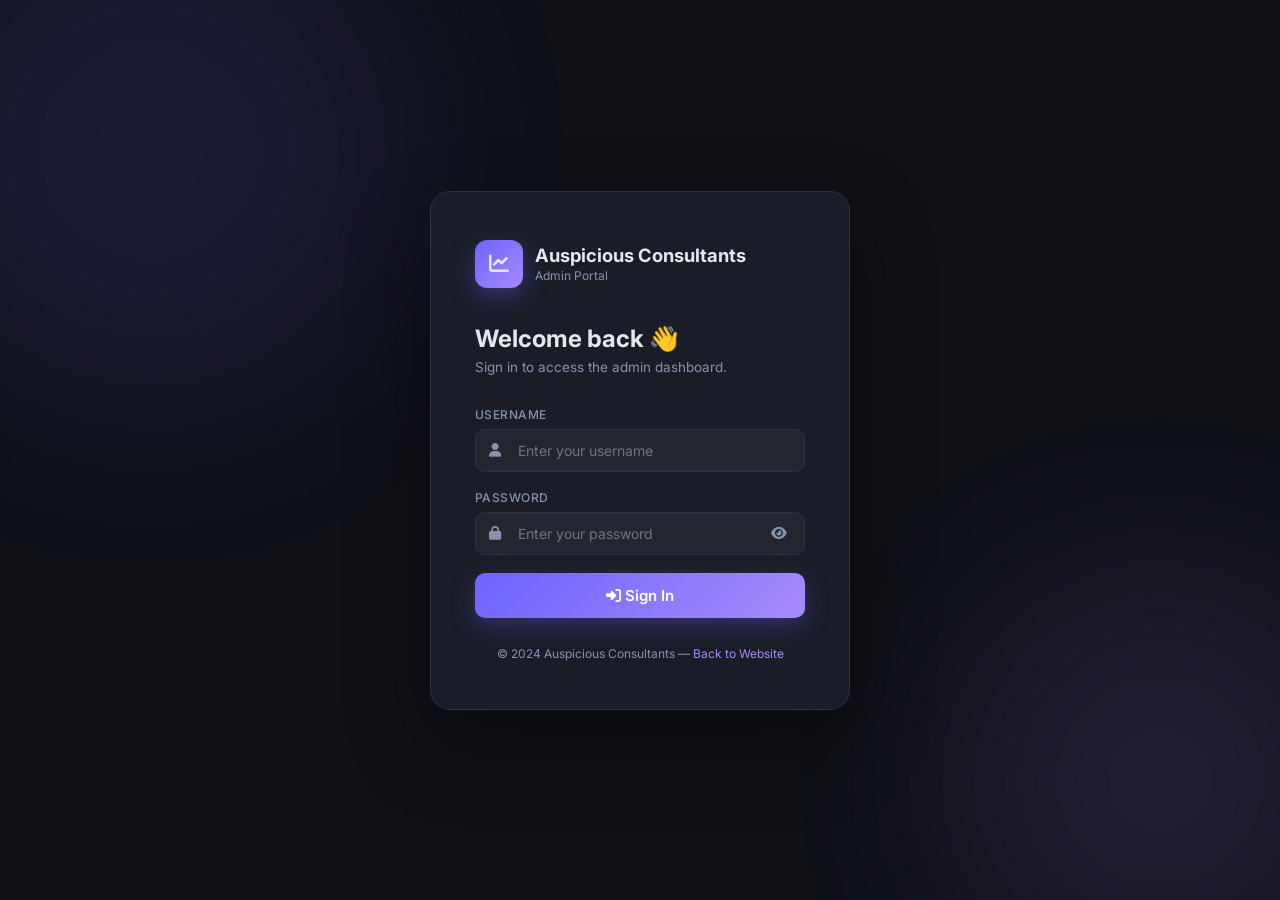
<file: admin/index.html>
<!DOCTYPE html>
<html lang="en">

<head>
    <meta charset="UTF-8">
    <meta name="viewport" content="width=device-width, initial-scale=1.0">
    <title>Admin Dashboard | Auspicious Consultants</title>
    <link href="https://fonts.googleapis.com/css2?family=Inter:wght@300;400;500;600;700&display=swap" rel="stylesheet">
    <link rel="stylesheet" href="https://cdnjs.cloudflare.com/ajax/libs/font-awesome/6.4.0/css/all.min.css">
    <style>
        *,
        *::before,
        *::after {
            box-sizing: border-box;
            margin: 0;
            padding: 0;
        }

        :root {
            --bg: #0f1117;
            --surface: #1a1d27;
            --surface2: #22263a;
            --border: #2e3248;
            --accent: #6c63ff;
            --accent2: #a78bfa;
            --green: #22c55e;
            --amber: #f59e0b;
            --red: #ef4444;
            --text: #e2e8f0;
            --muted: #8892b0;
            --radius: 12px;
        }

        body {
            font-family: 'Inter', sans-serif;
            background: var(--bg);
            color: var(--text);
            min-height: 100vh;
            display: flex;
            flex-direction: column;
        }

        /* ── Topbar ── */
        .topbar {
            display: flex;
            align-items: center;
            justify-content: space-between;
            padding: 0 32px;
            height: 64px;
            background: var(--surface);
            border-bottom: 1px solid var(--border);
            position: sticky;
            top: 0;
            z-index: 100;
        }

        .topbar-brand {
            display: flex;
            align-items: center;
            gap: 10px;
            font-weight: 700;
            font-size: 1.1rem;
        }

        .topbar-brand .logo-icon {
            width: 36px;
            height: 36px;
            border-radius: 8px;
            background: linear-gradient(135deg, var(--accent), var(--accent2));
            display: grid;
            place-items: center;
            font-size: 16px;
        }

        .topbar-right {
            display: flex;
            align-items: center;
            gap: 16px;
        }

        .badge-unread {
            background: var(--red);
            color: #fff;
            border-radius: 20px;
            padding: 2px 10px;
            font-size: 12px;
            font-weight: 600;
        }

        .btn-refresh {
            background: var(--surface2);
            border: 1px solid var(--border);
            color: var(--text);
            padding: 7px 16px;
            border-radius: 8px;
            cursor: pointer;
            font-size: 13px;
            font-family: inherit;
            display: flex;
            align-items: center;
            gap: 6px;
            transition: .2s;
        }

        .btn-refresh:hover {
            border-color: var(--accent);
            color: var(--accent);
        }

        /* ── Main ── */
        .main {
            flex: 1;
            padding: 32px;
            max-width: 1400px;
            width: 100%;
            margin: 0 auto;
        }

        /* ── Stats ── */
        .stats-grid {
            display: grid;
            grid-template-columns: repeat(3, 1fr);
            gap: 20px;
            margin-bottom: 32px;
        }

        .stat-card {
            background: var(--surface);
            border: 1px solid var(--border);
            border-radius: var(--radius);
            padding: 24px;
            display: flex;
            align-items: center;
            gap: 20px;
            transition: transform .2s, border-color .2s;
        }

        .stat-card:hover {
            transform: translateY(-2px);
            border-color: var(--accent);
        }

        .stat-icon {
            width: 52px;
            height: 52px;
            border-radius: 12px;
            display: grid;
            place-items: center;
            font-size: 20px;
            flex-shrink: 0;
        }

        .stat-icon.purple {
            background: rgba(108, 99, 255, .15);
            color: var(--accent);
        }

        .stat-icon.amber {
            background: rgba(245, 158, 11, .15);
            color: var(--amber);
        }

        .stat-icon.green {
            background: rgba(34, 197, 94, .15);
            color: var(--green);
        }

        .stat-value {
            font-size: 2rem;
            font-weight: 700;
            line-height: 1;
        }

        .stat-label {
            color: var(--muted);
            font-size: 13px;
            margin-top: 4px;
        }

        /* ── Toolbar ── */
        .toolbar {
            display: flex;
            align-items: center;
            justify-content: space-between;
            margin-bottom: 16px;
            flex-wrap: wrap;
            gap: 12px;
        }

        .toolbar h2 {
            font-size: 1.1rem;
            font-weight: 600;
        }

        .search-box {
            position: relative;
            display: flex;
            align-items: center;
        }

        .search-box i {
            position: absolute;
            left: 12px;
            color: var(--muted);
            font-size: 13px;
        }

        .search-box input {
            background: var(--surface2);
            border: 1px solid var(--border);
            color: var(--text);
            padding: 8px 16px 8px 34px;
            border-radius: 8px;
            font-family: inherit;
            font-size: 13px;
            width: 240px;
            outline: none;
            transition: .2s;
        }

        .search-box input:focus {
            border-color: var(--accent);
        }

        .filter-tabs {
            display: flex;
            gap: 6px;
        }

        .tab {
            padding: 6px 14px;
            border-radius: 7px;
            font-size: 13px;
            border: 1px solid var(--border);
            background: var(--surface2);
            color: var(--muted);
            cursor: pointer;
            transition: .2s;
            font-family: inherit;
        }

        .tab.active,
        .tab:hover {
            background: var(--accent);
            border-color: var(--accent);
            color: #fff;
        }

        /* ── Table ── */
        .table-wrap {
            background: var(--surface);
            border: 1px solid var(--border);
            border-radius: var(--radius);
            overflow: hidden;
        }

        table {
            width: 100%;
            border-collapse: collapse;
        }

        thead th {
            padding: 14px 18px;
            text-align: left;
            font-size: 11px;
            text-transform: uppercase;
            letter-spacing: .06em;
            color: var(--muted);
            background: var(--surface2);
            border-bottom: 1px solid var(--border);
        }

        tbody tr {
            border-bottom: 1px solid var(--border);
            transition: background .15s;
            cursor: pointer;
        }

        tbody tr:last-child {
            border-bottom: none;
        }

        tbody tr:hover {
            background: var(--surface2);
        }

        tbody tr.unread td:first-child {
            border-left: 3px solid var(--accent);
        }

        tbody tr.unread {
            background: rgba(108, 99, 255, .04);
        }

        td {
            padding: 14px 18px;
            font-size: 13.5px;
            vertical-align: middle;
        }

        .td-name {
            font-weight: 600;
        }

        .td-email {
            color: var(--muted);
            font-size: 12.5px;
        }

        .td-subject {
            max-width: 200px;
            white-space: nowrap;
            overflow: hidden;
            text-overflow: ellipsis;
        }

        .td-date {
            color: var(--muted);
            font-size: 12px;
            white-space: nowrap;
        }

        .pill {
            display: inline-flex;
            align-items: center;
            gap: 4px;
            padding: 3px 10px;
            border-radius: 20px;
            font-size: 11px;
            font-weight: 600;
        }

        .pill.unread {
            background: rgba(108, 99, 255, .2);
            color: var(--accent2);
        }

        .pill.read {
            background: rgba(34, 197, 94, .15);
            color: var(--green);
        }

        .action-btn {
            background: none;
            border: none;
            color: var(--muted);
            cursor: pointer;
            padding: 6px 8px;
            border-radius: 6px;
            transition: .15s;
            font-size: 14px;
        }

        .action-btn:hover.del {
            color: var(--red);
            background: rgba(239, 68, 68, .1);
        }

        .action-btn:hover.read-toggle {
            color: var(--green);
            background: rgba(34, 197, 94, .1);
        }

        /* ── Empty state ── */
        .empty {
            text-align: center;
            padding: 60px 20px;
            color: var(--muted);
        }

        .empty i {
            font-size: 3rem;
            margin-bottom: 12px;
            display: block;
            opacity: .4;
        }

        /* ── Loader ── */
        .loader-row td {
            text-align: center;
            padding: 50px;
            color: var(--muted);
        }

        .spinner {
            width: 32px;
            height: 32px;
            border: 3px solid var(--border);
            border-top-color: var(--accent);
            border-radius: 50%;
            animation: spin .7s linear infinite;
            margin: 0 auto 12px;
        }

        @keyframes spin {
            to {
                transform: rotate(360deg);
            }
        }

        /* ── Modal ── */
        .modal-overlay {
            display: none;
            position: fixed;
            inset: 0;
            background: rgba(0, 0, 0, .6);
            backdrop-filter: blur(4px);
            z-index: 200;
            align-items: center;
            justify-content: center;
        }

        .modal-overlay.open {
            display: flex;
        }

        .modal {
            background: var(--surface);
            border: 1px solid var(--border);
            border-radius: 16px;
            width: 90%;
            max-width: 580px;
            padding: 32px;
            position: relative;
            animation: slideUp .2s ease;
        }

        @keyframes slideUp {
            from {
                opacity: 0;
                transform: translateY(20px);
            }

            to {
                opacity: 1;
                transform: translateY(0);
            }
        }

        .modal-close {
            position: absolute;
            top: 16px;
            right: 16px;
            background: var(--surface2);
            border: 1px solid var(--border);
            color: var(--muted);
            width: 32px;
            height: 32px;
            border-radius: 8px;
            cursor: pointer;
            font-size: 14px;
            display: grid;
            place-items: center;
            transition: .15s;
        }

        .modal-close:hover {
            color: var(--text);
            border-color: var(--text);
        }

        .modal h3 {
            font-size: 1.1rem;
            margin-bottom: 20px;
        }

        .modal-meta {
            display: grid;
            grid-template-columns: 1fr 1fr;
            gap: 14px;
            margin-bottom: 20px;
        }

        .meta-item label {
            font-size: 10px;
            text-transform: uppercase;
            letter-spacing: .07em;
            color: var(--muted);
            display: block;
            margin-bottom: 4px;
        }

        .meta-item span {
            font-size: 14px;
            font-weight: 500;
        }

        .modal-message-label {
            font-size: 10px;
            text-transform: uppercase;
            letter-spacing: .07em;
            color: var(--muted);
            margin-bottom: 8px;
        }

        .modal-message-body {
            background: var(--surface2);
            border: 1px solid var(--border);
            border-radius: 10px;
            padding: 16px;
            font-size: 14px;
            line-height: 1.7;
            color: var(--text);
            white-space: pre-wrap;
            word-wrap: break-word;
            max-height: 200px;
            overflow-y: auto;
        }

        .modal-actions {
            display: flex;
            gap: 10px;
            margin-top: 20px;
            justify-content: flex-end;
        }

        .btn-danger {
            background: rgba(239, 68, 68, .15);
            color: var(--red);
            border: 1px solid rgba(239, 68, 68, .3);
            padding: 8px 18px;
            border-radius: 8px;
            cursor: pointer;
            font-family: inherit;
            font-size: 13px;
            font-weight: 500;
            transition: .2s;
            display: flex;
            align-items: center;
            gap: 6px;
        }

        .btn-danger:hover {
            background: var(--red);
            color: #fff;
        }

        .btn-primary {
            background: var(--accent);
            color: #fff;
            border: 1px solid var(--accent);
            padding: 8px 18px;
            border-radius: 8px;
            cursor: pointer;
            font-family: inherit;
            font-size: 13px;
            font-weight: 500;
            transition: .2s;
            display: flex;
            align-items: center;
            gap: 6px;
        }

        .btn-primary:hover {
            opacity: .85;
        }

        /* ── Toast ── */
        .toast {
            position: fixed;
            bottom: 28px;
            right: 28px;
            z-index: 300;
            background: var(--surface2);
            border: 1px solid var(--border);
            border-radius: 10px;
            padding: 12px 20px;
            font-size: 13px;
            display: flex;
            align-items: center;
            gap: 10px;
            transform: translateY(80px);
            opacity: 0;
            transition: .3s;
        }

        .toast.show {
            transform: translateY(0);
            opacity: 1;
        }

        .toast.success {
            border-color: var(--green);
        }

        .toast.success i {
            color: var(--green);
        }

        .toast.error {
            border-color: var(--red);
        }

        .toast.error i {
            color: var(--red);
        }

        @media (max-width: 768px) {
            .stats-grid {
                grid-template-columns: 1fr;
            }

            .main {
                padding: 16px;
            }

            .modal-meta {
                grid-template-columns: 1fr;
            }
        }
    </style>
</head>

<body>

    <!-- Topbar -->
    <header class="topbar">
        <div class="topbar-brand">
            <div class="logo-icon"><i class="fa-solid fa-chart-line"></i></div>
            Auspicious <span style="color:var(--accent);margin-left:4px">Admin</span>
        </div>
        <div class="topbar-right">
            <span id="unread-badge" class="badge-unread" style="display:none">0 Unread</span>
            <span id="admin-user-label"
                style="color:var(--muted);font-size:13px;display:flex;align-items:center;gap:6px">
                <i class="fa-solid fa-circle-user" style="color:var(--accent2)"></i>
                <span id="admin-username">Admin</span>
            </span>
            <button class="btn-refresh" onclick="loadMessages()">
                <i class="fa-solid fa-rotate-right"></i> Refresh
            </button>
            <a href="../index.html" style="color:var(--muted);font-size:13px;text-decoration:none;">
                <i class="fa-solid fa-arrow-up-right-from-square"></i> View Site
            </a>
            <button class="btn-refresh" onclick="logout()" style="color:var(--red);border-color:rgba(239,68,68,.3);">
                <i class="fa-solid fa-right-from-bracket"></i> Logout
            </button>
        </div>
    </header>

    <!-- Main -->
    <main class="main">

        <!-- Stats -->
        <div class="stats-grid">
            <div class="stat-card">
                <div class="stat-icon purple"><i class="fa-solid fa-inbox"></i></div>
                <div>
                    <div class="stat-value" id="stat-total">—</div>
                    <div class="stat-label">Total Messages</div>
                </div>
            </div>
            <div class="stat-card">
                <div class="stat-icon amber"><i class="fa-solid fa-envelope"></i></div>
                <div>
                    <div class="stat-value" id="stat-unread">—</div>
                    <div class="stat-label">Unread Messages</div>
                </div>
            </div>
            <div class="stat-card">
                <div class="stat-icon green"><i class="fa-solid fa-calendar-day"></i></div>
                <div>
                    <div class="stat-value" id="stat-today">—</div>
                    <div class="stat-label">Received Today</div>
                </div>
            </div>
        </div>

        <!-- Toolbar -->
        <div class="toolbar">
            <h2><i class="fa-solid fa-message" style="color:var(--accent);margin-right:8px"></i>Contact Submissions</h2>
            <div style="display:flex;gap:10px;align-items:center;flex-wrap:wrap;">
                <div class="filter-tabs">
                    <button class="tab active" onclick="setFilter('all', this)">All</button>
                    <button class="tab" onclick="setFilter('unread', this)">Unread</button>
                    <button class="tab" onclick="setFilter('read', this)">Read</button>
                </div>
                <div class="search-box">
                    <i class="fa-solid fa-magnifying-glass"></i>
                    <input type="text" id="searchInput" placeholder="Search name, email, subject…"
                        oninput="renderTable()">
                </div>
            </div>
        </div>

        <!-- Table -->
        <div class="table-wrap">
            <table>
                <thead>
                    <tr>
                        <th>#</th>
                        <th>Name</th>
                        <th>Email</th>
                        <th>Subject</th>
                        <th>Date</th>
                        <th>Status</th>
                        <th>Actions</th>
                    </tr>
                </thead>
                <tbody id="msg-table-body">
                    <tr class="loader-row">
                        <td colspan="7">
                            <div class="spinner"></div>
                            Loading messages…
                        </td>
                    </tr>
                </tbody>
            </table>
        </div>
    </main>

    <!-- Modal -->
    <div class="modal-overlay" id="modal" onclick="handleOverlayClick(event)">
        <div class="modal">
            <button class="modal-close" onclick="closeModal()"><i class="fa-solid fa-xmark"></i></button>
            <h3 id="modal-subject"></h3>
            <div class="modal-meta">
                <div class="meta-item">
                    <label>From</label>
                    <span id="modal-name"></span>
                </div>
                <div class="meta-item">
                    <label>Email</label>
                    <span id="modal-email"></span>
                </div>
                <div class="meta-item">
                    <label>Received</label>
                    <span id="modal-date"></span>
                </div>
                <div class="meta-item">
                    <label>Status</label>
                    <span id="modal-status"></span>
                </div>
            </div>
            <div class="modal-message-label">Message</div>
            <div class="modal-message-body" id="modal-message"></div>
            <div class="modal-actions">
                <button class="btn-danger" id="modal-delete-btn" onclick="handleDelete()">
                    <i class="fa-solid fa-trash"></i> Delete
                </button>
                <button class="btn-primary" id="modal-read-btn" onclick="handleToggleRead()">
                    <i class="fa-solid fa-envelope-open"></i> Mark as Read
                </button>
            </div>
        </div>
    </div>

    <!-- Toast -->
    <div class="toast" id="toast">
        <i class="fa-solid fa-circle-check"></i>
        <span id="toast-msg"></span>
    </div>

    <script>
        /* ── Auth Guard ── */
        (async () => {
            try {
                const res = await fetch('../api/admin_auth.php');
                const data = await res.json();
                if (!data.authenticated) {
                    window.location.replace('login.html');
                } else {
                    const el = document.getElementById('admin-username');
                    if (el) el.textContent = data.user;
                }
            } catch (_) {
                window.location.replace('login.html');
            }
        })();

        /* ── Logout ── */
        async function logout() {
            await fetch('../api/admin_auth.php', { method: 'POST' });
            window.location.replace('login.html');
        }

        let allMessages = [];
        let currentFilter = 'all';
        let activeMsg = null;

        /* ── Fetch ── */
        async function loadMessages() {
            document.getElementById('msg-table-body').innerHTML =
                `<tr class="loader-row"><td colspan="7"><div class="spinner"></div>Loading messages…</td></tr>`;

            try {
                const res = await fetch('../api/get_messages.php');
                const data = await res.json();

                if (!data.success) throw new Error(data.message);

                allMessages = data.messages;
                const s = data.stats;

                document.getElementById('stat-total').textContent = s.total || 0;
                document.getElementById('stat-unread').textContent = s.unread || 0;
                document.getElementById('stat-today').textContent = s.today || 0;

                const badge = document.getElementById('unread-badge');
                if (s.unread > 0) {
                    badge.textContent = s.unread + ' Unread';
                    badge.style.display = 'inline-block';
                } else {
                    badge.style.display = 'none';
                }

                renderTable();
            } catch (e) {
                document.getElementById('msg-table-body').innerHTML =
                    `<tr class="loader-row"><td colspan="7" style="color:var(--red)">
                    <i class="fa-solid fa-triangle-exclamation" style="display:block;font-size:2rem;margin-bottom:8px"></i>
                    Failed to load: ${e.message}
                 </td></tr>`;
            }
        }

        /* ── Render ── */
        function renderTable() {
            const q = document.getElementById('searchInput').value.toLowerCase();
            let rows = allMessages.filter(m => {
                if (currentFilter === 'unread' && m.is_read == 1) return false;
                if (currentFilter === 'read' && m.is_read == 0) return false;
                if (q) {
                    return m.name.toLowerCase().includes(q)
                        || m.email.toLowerCase().includes(q)
                        || m.subject.toLowerCase().includes(q);
                }
                return true;
            });

            if (!rows.length) {
                document.getElementById('msg-table-body').innerHTML =
                    `<tr><td colspan="7">
                    <div class="empty">
                        <i class="fa-regular fa-envelope"></i>
                        No messages found
                    </div>
                 </td></tr>`;
                return;
            }

            document.getElementById('msg-table-body').innerHTML = rows.map(m => `
            <tr class="${m.is_read == 0 ? 'unread' : ''}" onclick="openModal(${m.id})" id="row-${m.id}">
                <td style="color:var(--muted);font-size:12px">#${m.id}</td>
                <td>
                    <div class="td-name">${esc(m.name)}</div>
                    <div class="td-email">${esc(m.email)}</div>
                </td>
                <td>${esc(m.email)}</td>
                <td class="td-subject">${esc(m.subject)}</td>
                <td class="td-date">${formatDate(m.submitted_at)}</td>
                <td>
                    <span class="pill ${m.is_read == 0 ? 'unread' : 'read'}">
                        <i class="fa-solid fa-circle" style="font-size:6px"></i>
                        ${m.is_read == 0 ? 'Unread' : 'Read'}
                    </span>
                </td>
                <td onclick="event.stopPropagation()">
                    <button class="action-btn read-toggle" title="${m.is_read == 0 ? 'Mark read' : 'Mark unread'}"
                        onclick="quickToggle(${m.id})">
                        <i class="fa-solid ${m.is_read == 0 ? 'fa-envelope-open' : 'fa-envelope'}"></i>
                    </button>
                    <button class="action-btn del" title="Delete" onclick="quickDelete(${m.id})">
                        <i class="fa-solid fa-trash"></i>
                    </button>
                </td>
            </tr>
        `).join('');
        }

        /* ── Filter tabs ── */
        function setFilter(f, el) {
            currentFilter = f;
            document.querySelectorAll('.tab').forEach(t => t.classList.remove('active'));
            el.classList.add('active');
            renderTable();
        }

        /* ── Modal ── */
        function openModal(id) {
            const m = allMessages.find(x => x.id == id);
            if (!m) return;
            activeMsg = m;

            document.getElementById('modal-subject').textContent = m.subject;
            document.getElementById('modal-name').textContent = m.name;
            document.getElementById('modal-email').textContent = m.email;
            document.getElementById('modal-date').textContent = formatDate(m.submitted_at);
            document.getElementById('modal-message').textContent = m.message;
            document.getElementById('modal-status').innerHTML =
                `<span class="pill ${m.is_read == 0 ? 'unread' : 'read'}">${m.is_read == 0 ? 'Unread' : 'Read'}</span>`;

            const readBtn = document.getElementById('modal-read-btn');
            readBtn.innerHTML = m.is_read == 0
                ? '<i class="fa-solid fa-envelope-open"></i> Mark as Read'
                : '<i class="fa-solid fa-envelope"></i> Mark as Unread';

            document.getElementById('modal').classList.add('open');

            // auto-mark as read
            if (m.is_read == 0) doAction('mark_read', id, false);
        }

        function closeModal() { document.getElementById('modal').classList.remove('open'); activeMsg = null; }
        function handleOverlayClick(e) { if (e.target === document.getElementById('modal')) closeModal(); }

        function handleDelete() { if (activeMsg) { doAction('delete', activeMsg.id, true); closeModal(); } }
        function handleToggleRead() {
            if (!activeMsg) return;
            doAction(activeMsg.is_read == 0 ? 'mark_read' : 'mark_unread', activeMsg.id, true);
            closeModal();
        }

        /* ── Quick row actions ── */
        function quickToggle(id) {
            const m = allMessages.find(x => x.id == id);
            if (!m) return;
            doAction(m.is_read == 0 ? 'mark_read' : 'mark_unread', id, true);
        }
        function quickDelete(id) { doAction('delete', id, true); }

        /* ── API action ── */
        async function doAction(action, id, reload) {
            try {
                const res = await fetch('../api/message_action.php', {
                    method: 'POST',
                    headers: { 'Content-Type': 'application/json' },
                    body: JSON.stringify({ action, id })
                });
                const data = await res.json();
                if (data.success) {
                    showToast(data.message, 'success');
                    if (reload) loadMessages();
                    else {
                        // silent update for auto-mark-read
                        const m = allMessages.find(x => x.id == id);
                        if (m) { m.is_read = 1; renderTable(); }
                    }
                } else {
                    showToast(data.message, 'error');
                }
            } catch (e) {
                showToast('Request failed.', 'error');
            }
        }

        /* ── Toast ── */
        function showToast(msg, type = 'success') {
            const t = document.getElementById('toast');
            const icon = t.querySelector('i');
            t.className = `toast ${type}`;
            icon.className = type === 'success' ? 'fa-solid fa-circle-check' : 'fa-solid fa-circle-xmark';
            document.getElementById('toast-msg').textContent = msg;
            t.classList.add('show');
            setTimeout(() => t.classList.remove('show'), 3000);
        }

        /* ── Helpers ── */
        function esc(s) {
            return String(s).replace(/&/g, '&amp;').replace(/</g, '&lt;').replace(/>/g, '&gt;').replace(/"/g, '&quot;');
        }
        function formatDate(d) {
            return new Date(d).toLocaleString('en-GB', { day: '2-digit', month: 'short', year: 'numeric', hour: '2-digit', minute: '2-digit' });
        }

        // Initial load
        loadMessages();
    </script>
</body>

</html>
</file>
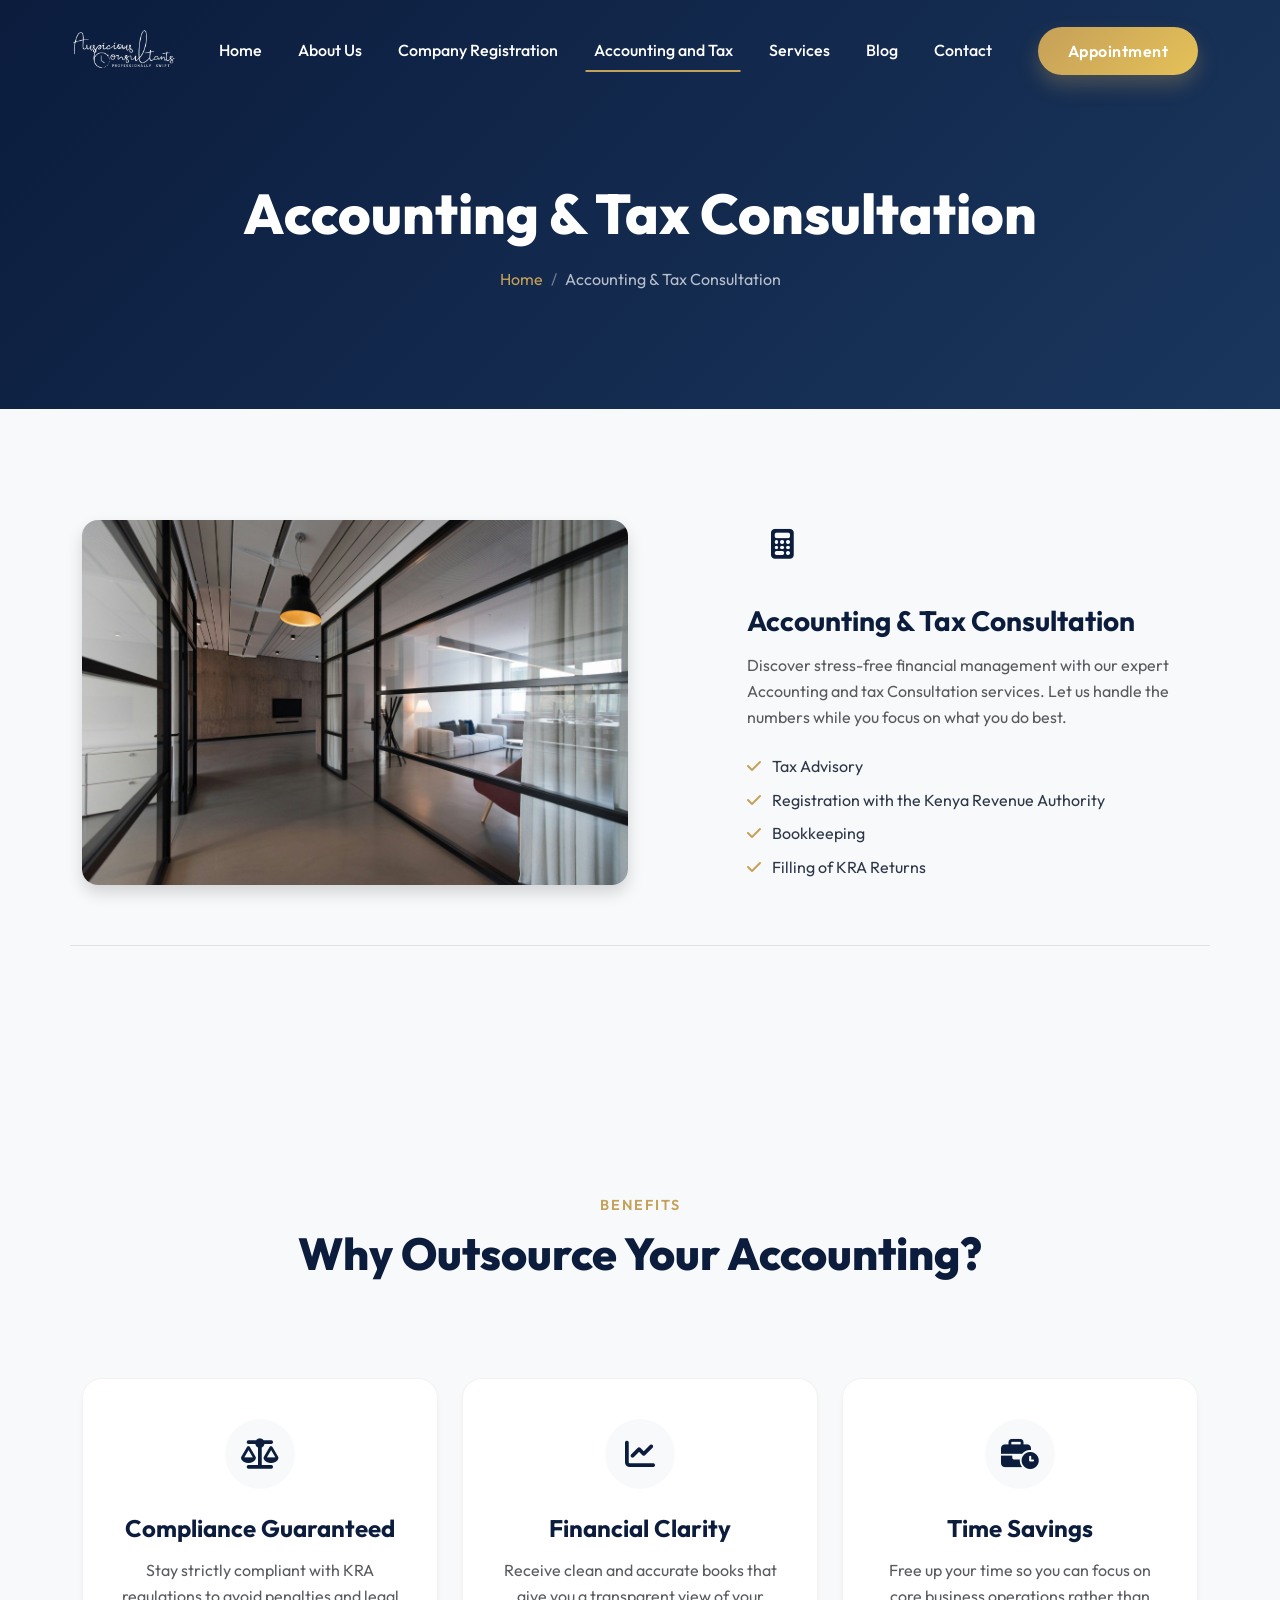
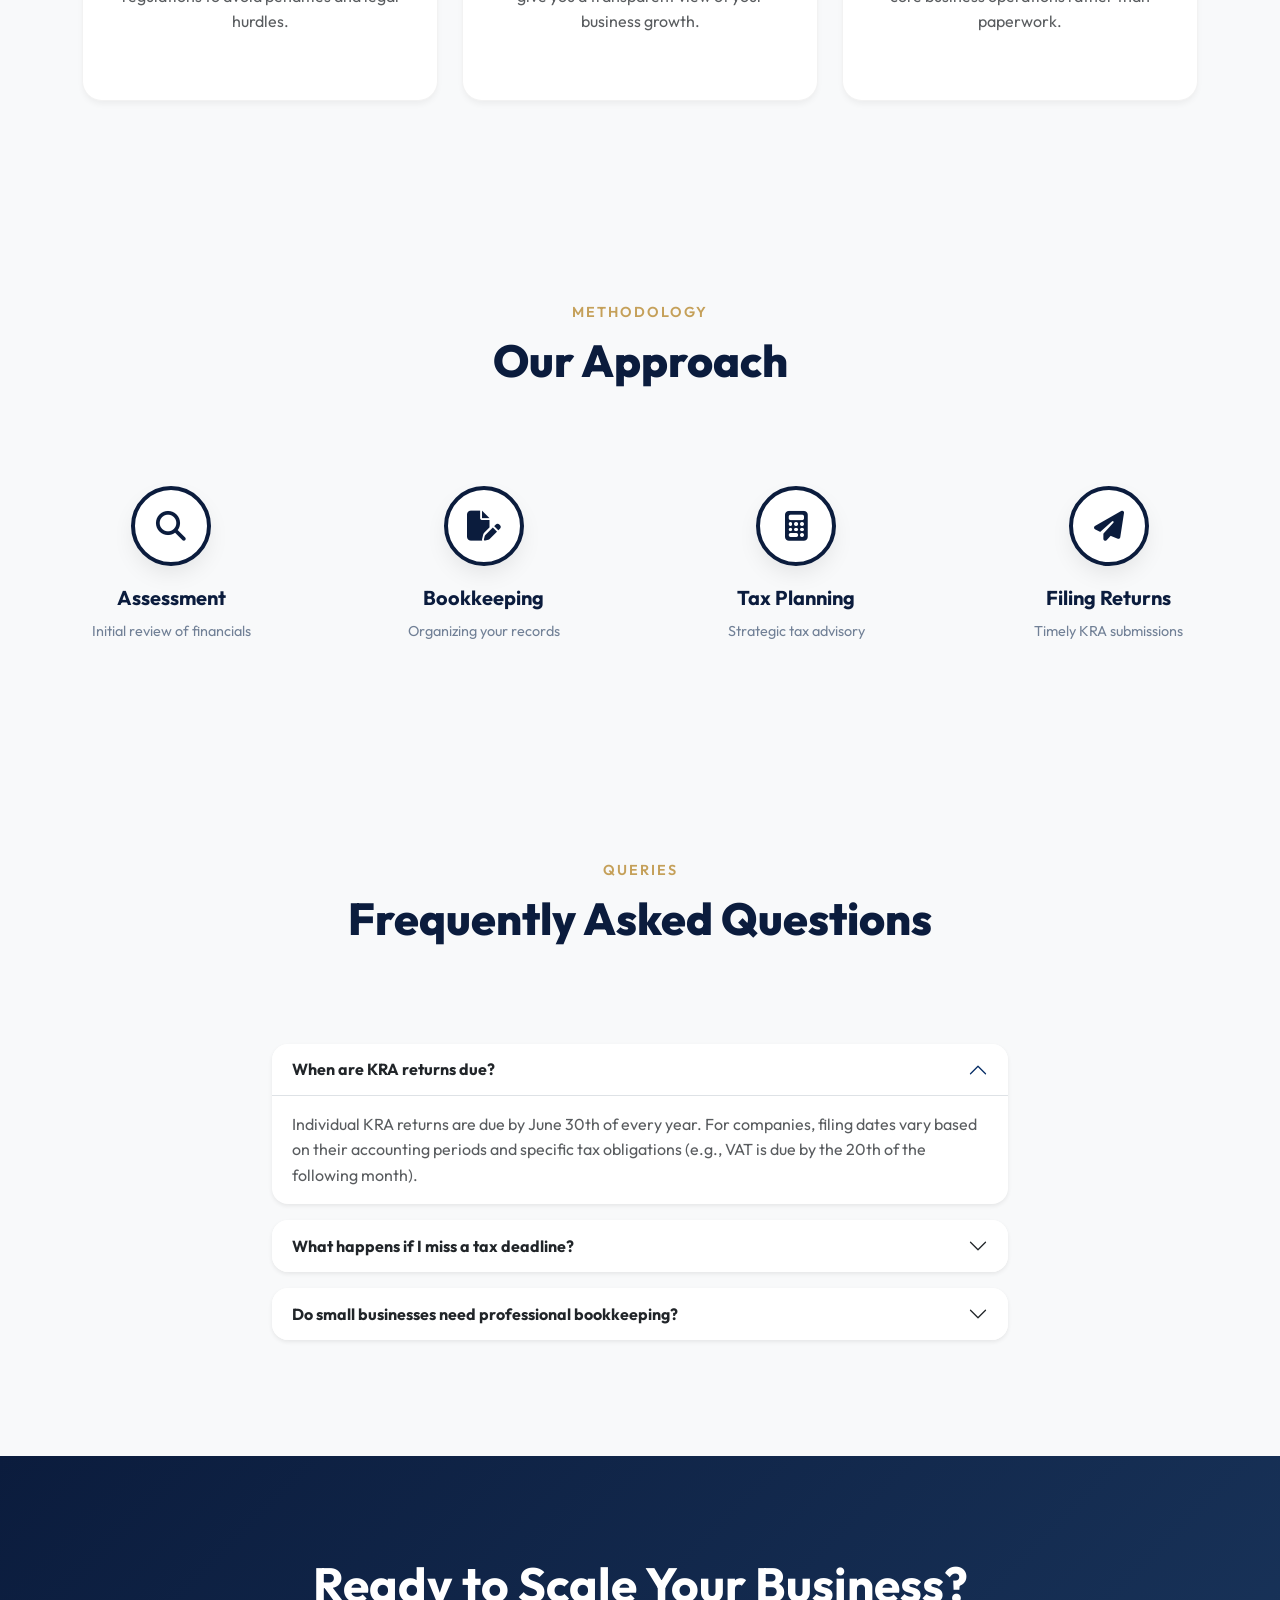
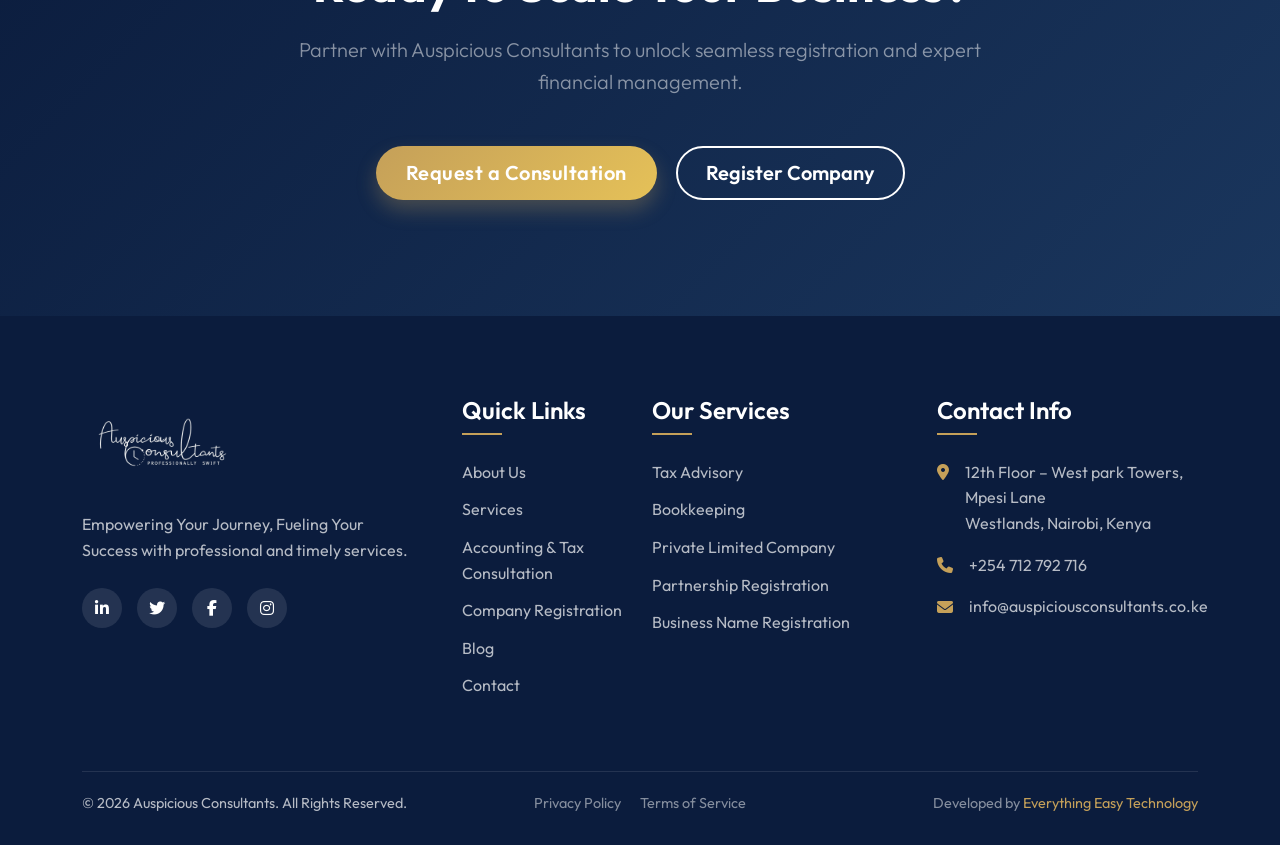
<file: accounting-tax-consultation.html>
﻿<!doctype html>
<html lang="en">
  <head>
    <meta charset="UTF-8" />
    <meta name="viewport" content="width=device-width, initial-scale=1.0" />
    <title>Accounting & Tax Consultation | Auspicious Consultants</title>
    <link
      href="https://fonts.googleapis.com/css2?family=Outfit:wght@300;400;500;600;700;800&display=swap"
      rel="stylesheet"
    />
    <link
      href="https://cdn.jsdelivr.net/npm/bootstrap@5.3.0/dist/css/bootstrap.min.css"
      rel="stylesheet"
    />
    <link
      rel="stylesheet"
      href="https://cdnjs.cloudflare.com/ajax/libs/font-awesome/6.4.0/css/all.min.css"
    />
    <link href="https://unpkg.com/aos@2.3.1/dist/aos.css" rel="stylesheet" />
    <link rel="stylesheet" href="css/style.css" />
  </head>

  <body>
    <div id="nav-placeholder"></div>

    <!-- Page Header -->
    <section class="page-header">
      <div class="container">
        <h1 data-aos="fade-up">Accounting & Tax Consultation</h1>
        <nav aria-label="breadcrumb" data-aos="fade-up" data-aos-delay="100">
          <ol class="breadcrumb">
            <li class="breadcrumb-item"><a href="index.html">Home</a></li>
            <li class="breadcrumb-item active" aria-current="page">
              Accounting & Tax Consultation
            </li>
          </ol>
        </nav>
      </div>
    </section>

    <!-- Detailed Services -->
    <section class="section-padding">
      <div class="container">
        <div
          class="row align-items-center mb-5 pb-5 border-bottom"
          data-aos="fade-up"
        >
          <div class="col-lg-6">
            <img
              src="./images/Company.jpg"
              class="img-fluid rounded-4 shadow"
              alt="International Recruitment"
            />
          </div>
          <div class="col-lg-5 offset-lg-1 mt-4 mt-lg-0">
            <div class="service-icon">
              <i class="fa-solid fa-calculator"></i>
            </div>
            <h3 class="mb-3 text-primary-theme">
              Accounting & Tax Consultation
            </h3>
            <p class="text-muted">
              Discover stress-free financial management with our expert
              Accounting and tax Consultation services. Let us handle the
              numbers while you focus on what you do best.
            </p>
            <ul class="list-unstyled mt-4">
              <li class="mb-2">
                <i class="fa-solid fa-check text-accent me-2"></i> Tax Advisory
              </li>
              <li class="mb-2">
                <i class="fa-solid fa-check text-accent me-2"></i> Registration
                with the Kenya Revenue Authority
              </li>
              <li class="mb-2">
                <i class="fa-solid fa-check text-accent me-2"></i> Bookkeeping
              </li>
              <li class="mb-2">
                <i class="fa-solid fa-check text-accent me-2"></i> Filling of
                KRA Returns
              </li>
            </ul>
          </div>
        </div>
      </div>
    </section>

    <!-- Why Outsource -->
    <section class="section-padding bg-light-gray">
      <div class="container">
        <div class="row text-center mb-5" data-aos="fade-up">
          <div class="col-lg-8 mx-auto">
            <div class="section-title text-center">
              <span class="section-subtitle">Benefits</span>
              <h2>Why Outsource Your Accounting?</h2>
            </div>
          </div>
        </div>
        <div class="row g-4">
          <div
            class="col-lg-4 col-md-6"
            data-aos="fade-up"
            data-aos-delay="100"
          >
            <div class="service-card text-center">
              <div class="service-icon mx-auto">
                <i class="fa-solid fa-scale-balanced"></i>
              </div>
              <h4>Compliance Guaranteed</h4>
              <p class="text-muted">
                Stay strictly compliant with KRA regulations to avoid penalties
                and legal hurdles.
              </p>
            </div>
          </div>
          <div
            class="col-lg-4 col-md-6"
            data-aos="fade-up"
            data-aos-delay="200"
          >
            <div class="service-card text-center">
              <div class="service-icon mx-auto">
                <i class="fa-solid fa-chart-line"></i>
              </div>
              <h4>Financial Clarity</h4>
              <p class="text-muted">
                Receive clean and accurate books that give you a transparent
                view of your business growth.
              </p>
            </div>
          </div>
          <div
            class="col-lg-4 col-md-6"
            data-aos="fade-up"
            data-aos-delay="300"
          >
            <div class="service-card text-center">
              <div class="service-icon mx-auto">
                <i class="fa-solid fa-business-time"></i>
              </div>
              <h4>Time Savings</h4>
              <p class="text-muted">
                Free up your time so you can focus on core business operations
                rather than paperwork.
              </p>
            </div>
          </div>
        </div>
      </div>
    </section>

    <!-- Our Process Timeline -->
    <section class="section-padding">
      <div class="container">
        <div class="row text-center mb-5" data-aos="fade-up">
          <div class="col-lg-8 mx-auto">
            <div class="section-title text-center">
              <span class="section-subtitle">Methodology</span>
              <h2>Our Approach</h2>
            </div>
          </div>
        </div>
        <div class="timeline" data-aos="fade-up" data-aos-delay="200">
          <div class="timeline-step">
            <div class="timeline-icon">
              <i class="fa-solid fa-magnifying-glass"></i>
            </div>
            <div class="timeline-content">
              <h5>Assessment</h5>
              <p>Initial review of financials</p>
            </div>
          </div>
          <div class="timeline-step">
            <div class="timeline-icon">
              <i class="fa-solid fa-file-pen"></i>
            </div>
            <div class="timeline-content">
              <h5>Bookkeeping</h5>
              <p>Organizing your records</p>
            </div>
          </div>
          <div class="timeline-step">
            <div class="timeline-icon">
              <i class="fa-solid fa-calculator"></i>
            </div>
            <div class="timeline-content">
              <h5>Tax Planning</h5>
              <p>Strategic tax advisory</p>
            </div>
          </div>
          <div class="timeline-step">
            <div class="timeline-icon">
              <i class="fa-solid fa-paper-plane"></i>
            </div>
            <div class="timeline-content">
              <h5>Filing Returns</h5>
              <p>Timely KRA submissions</p>
            </div>
          </div>
        </div>
      </div>
    </section>

    <!-- FAQ Section -->
    <section class="section-padding bg-light-gray">
      <div class="container">
        <div class="row align-items-center mb-5" data-aos="fade-up">
          <div class="col-lg-8 mx-auto text-center">
            <div class="section-title">
              <span class="section-subtitle">Queries</span>
              <h2>Frequently Asked Questions</h2>
            </div>
          </div>
        </div>
        <div
          class="row justify-content-center"
          data-aos="fade-up"
          data-aos-delay="100"
        >
          <div class="col-lg-8">
            <div class="accordion" id="accountingFaq">
              <div
                class="accordion-item border-0 shadow-sm mb-3 rounded-4 overflow-hidden"
              >
                <h2 class="accordion-header">
                  <button
                    class="accordion-button bg-white text-dark fw-bold"
                    type="button"
                    data-bs-toggle="collapse"
                    data-bs-target="#faq1"
                  >
                    When are KRA returns due?
                  </button>
                </h2>
                <div
                  id="faq1"
                  class="accordion-collapse collapse show"
                  data-bs-parent="#accountingFaq"
                >
                  <div class="accordion-body text-muted">
                    Individual KRA returns are due by June 30th of every year.
                    For companies, filing dates vary based on their accounting
                    periods and specific tax obligations (e.g., VAT is due by
                    the 20th of the following month).
                  </div>
                </div>
              </div>
              <div
                class="accordion-item border-0 shadow-sm mb-3 rounded-4 overflow-hidden"
              >
                <h2 class="accordion-header">
                  <button
                    class="accordion-button collapsed bg-white text-dark fw-bold"
                    type="button"
                    data-bs-toggle="collapse"
                    data-bs-target="#faq2"
                  >
                    What happens if I miss a tax deadline?
                  </button>
                </h2>
                <div
                  id="faq2"
                  class="accordion-collapse collapse"
                  data-bs-parent="#accountingFaq"
                >
                  <div class="accordion-body text-muted">
                    Missing a tax deadline usually attracts penalties and
                    interest from the Kenya Revenue Authority. We help you stay
                    compliant by reminding you of due dates and filing on your
                    behalf well in advance.
                  </div>
                </div>
              </div>
              <div
                class="accordion-item border-0 shadow-sm mb-3 rounded-4 overflow-hidden"
              >
                <h2 class="accordion-header">
                  <button
                    class="accordion-button collapsed bg-white text-dark fw-bold"
                    type="button"
                    data-bs-toggle="collapse"
                    data-bs-target="#faq3"
                  >
                    Do small businesses need professional bookkeeping?
                  </button>
                </h2>
                <div
                  id="faq3"
                  class="accordion-collapse collapse"
                  data-bs-parent="#accountingFaq"
                >
                  <div class="accordion-body text-muted">
                    Absolutely. Professional bookkeeping ensures that your
                    business finances are tracked accurately, which is essential
                    for assessing business health, securing loans, and filing
                    accurate tax returns.
                  </div>
                </div>
              </div>
            </div>
          </div>
        </div>
      </div>
    </section>

    <!-- Call to Action -->
    <section class="cta-section">
      <div class="container">
        <div class="row justify-content-center">
          <div class="col-lg-8 text-center cta-content" data-aos="zoom-in">
            <h2>Ready to Scale Your Business?</h2>
            <p class="lead mb-5 text-white-50">
              Partner with Auspicious Consultants to unlock seamless
              registration and expert financial management.
            </p>
            <a href="contact.html" class="btn btn-premium btn-lg me-3 mb-3"
              >Request a Consultation</a
            >
            <a
              href="company-registration.html"
              class="btn btn-outline-premium text-white border-white btn-lg mb-3"
              >Register Company</a
            >
          </div>
        </div>
      </div>
    </section>

    <div id="footer-placeholder"></div>

    <script src="https://cdn.jsdelivr.net/npm/bootstrap@5.3.0/dist/js/bootstrap.bundle.min.js"></script>
    <script src="https://unpkg.com/aos@2.3.1/dist/aos.js"></script>
    <script src="js/main.js"></script>
  </body>
</html>
</file>
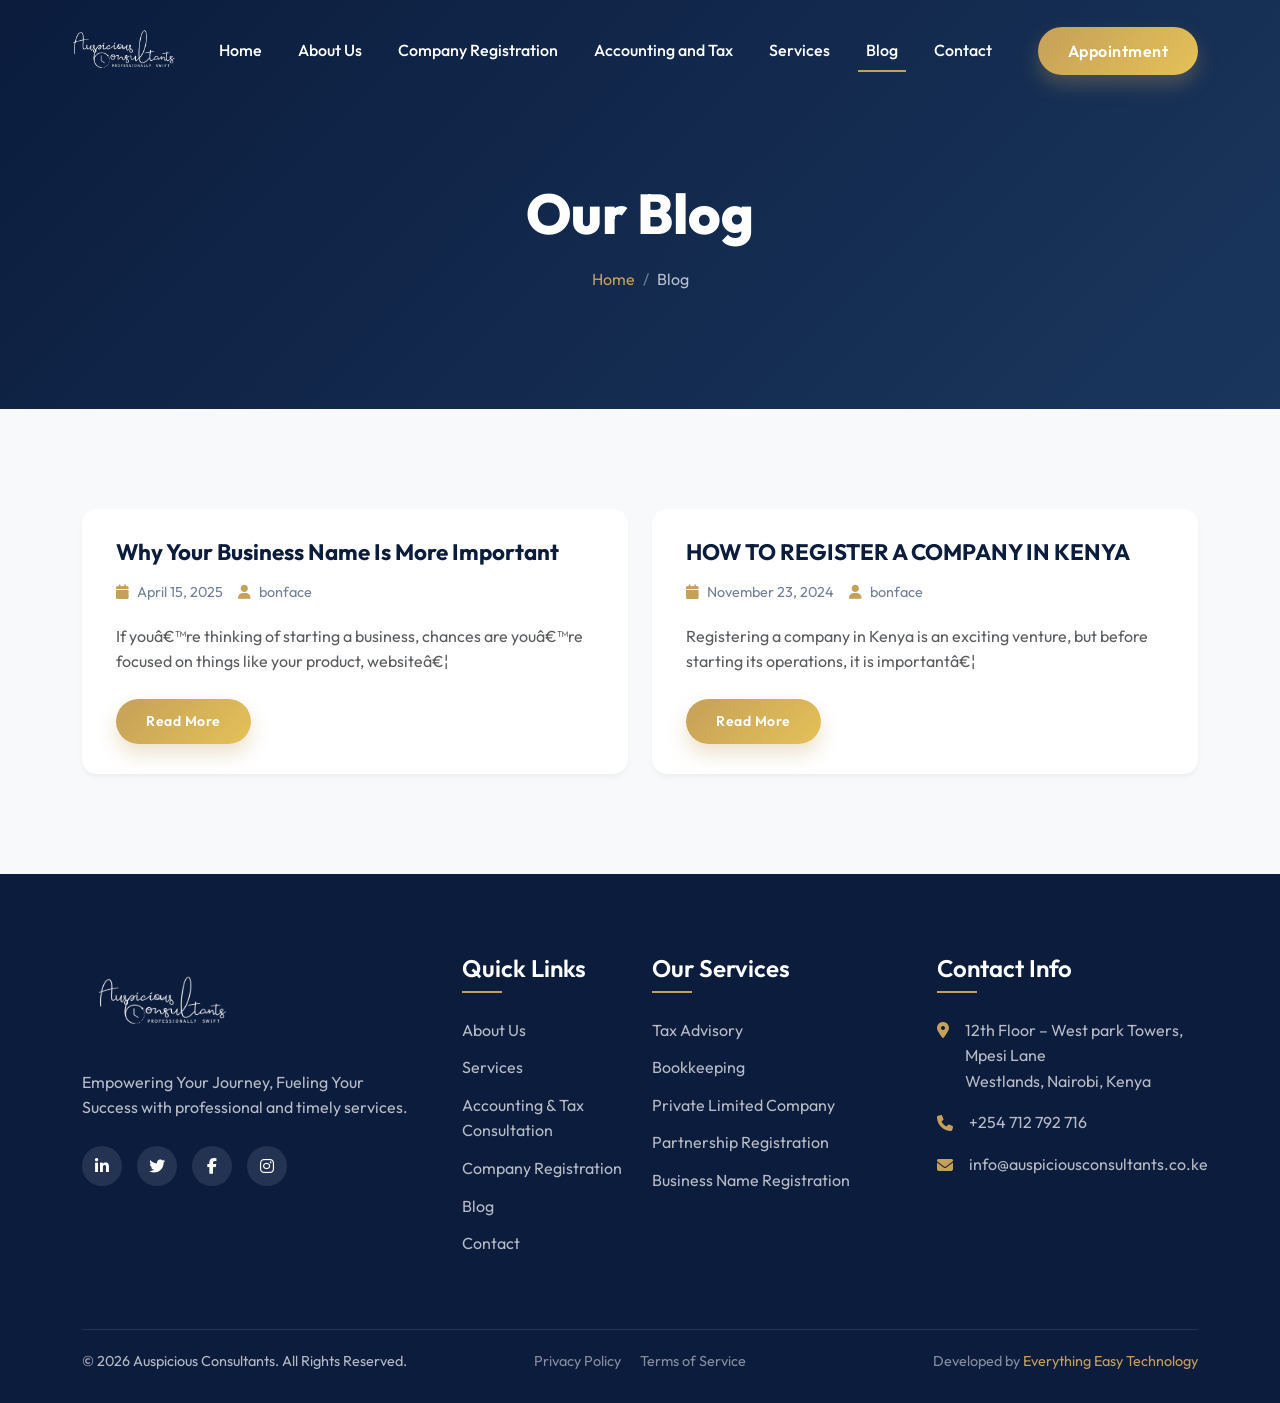
<file: blog.html>
﻿<!DOCTYPE html>
<html lang="en">
<head>
    <meta charset="UTF-8">
    <meta name="viewport" content="width=device-width, initial-scale=1.0">
    <title>Blog | Auspicious Consultants</title>
    <link href="https://fonts.googleapis.com/css2?family=Outfit:wght@300;400;500;600;700;800&display=swap" rel="stylesheet">
    <link href="https://cdn.jsdelivr.net/npm/bootstrap@5.3.0/dist/css/bootstrap.min.css" rel="stylesheet">
    <link rel="stylesheet" href="https://cdnjs.cloudflare.com/ajax/libs/font-awesome/6.4.0/css/all.min.css">
    <link href="https://unpkg.com/aos@2.3.1/dist/aos.css" rel="stylesheet">
    <link rel="stylesheet" href="css/style.css">
</head>
<body>

    <div id="nav-placeholder"></div>

    <!-- Page Header -->
    <section class="page-header">
        <div class="container">
            <h1 data-aos="fade-up">Our Blog</h1>
            <nav aria-label="breadcrumb" data-aos="fade-up" data-aos-delay="100">
                <ol class="breadcrumb">
                    <li class="breadcrumb-item"><a href="index.html">Home</a></li>
                    <li class="breadcrumb-item active" aria-current="page">Blog</li>
                </ol>
            </nav>
        </div>
    </section>

    <!-- Jobs Grid -->
    <section class="section-padding bg-light-gray">
        <div class="container">
            <div class="row g-4">
                <div class="col-lg-6" data-aos="fade-up">
                    <div class="job-card">
                        <h4 class="job-title">Why Your Business Name Is More Important</h4>
                        <div class="job-meta">
                            <span><i class="fa-solid fa-calendar"></i> April 15, 2025</span>
                            <span><i class="fa-solid fa-user"></i> bonface</span>
                        </div>
                        <p class="text-muted mb-4">If youâ€™re thinking of starting a business, chances are youâ€™re focused on things like your product, websiteâ€¦</p>
                        <a href="why-your-business-name-is-more-important.html" class="btn btn-premium btn-sm">Read More</a>
                    </div>
                </div>
                <div class="col-lg-6" data-aos="fade-up" data-aos-delay="100">
                    <div class="job-card">
                        <h4 class="job-title">HOW TO REGISTER A COMPANY IN KENYA</h4>
                        <div class="job-meta">
                            <span><i class="fa-solid fa-calendar"></i> November 23, 2024</span>
                            <span><i class="fa-solid fa-user"></i> bonface</span>
                        </div>
                        <p class="text-muted mb-4">Registering a company in Kenya is an exciting venture, but before starting its operations, it is importantâ€¦</p>
                        <a href="how-to-register-a-company-in-kenya.html" class="btn btn-premium btn-sm">Read More</a>
                    </div>
                </div>
                <!-- Additional jobs can be listed here -->
            </div>
        </div>
    </section>

    <div id="footer-placeholder"></div>

    <script src="https://cdn.jsdelivr.net/npm/bootstrap@5.3.0/dist/js/bootstrap.bundle.min.js"></script>
    <script src="https://unpkg.com/aos@2.3.1/dist/aos.js"></script>
    <script src="js/main.js"></script>
</body>
</html>
</file>
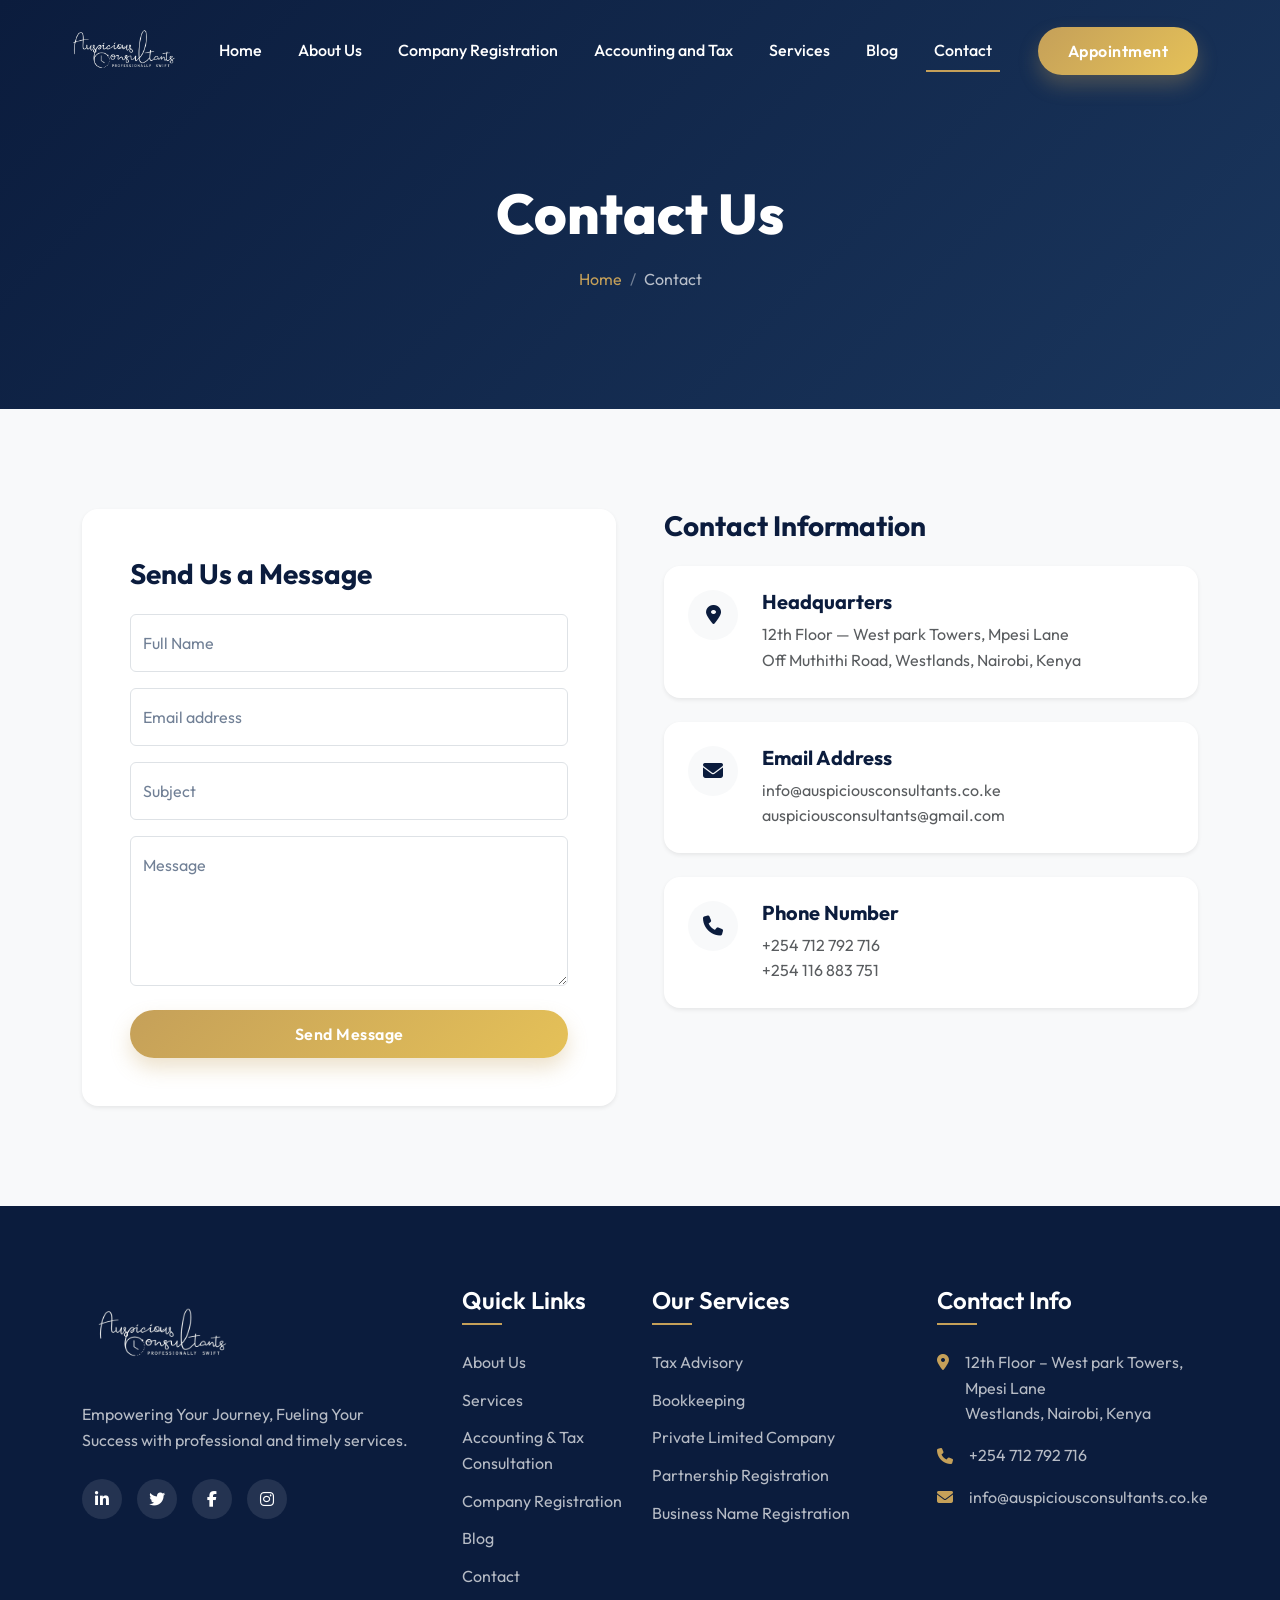
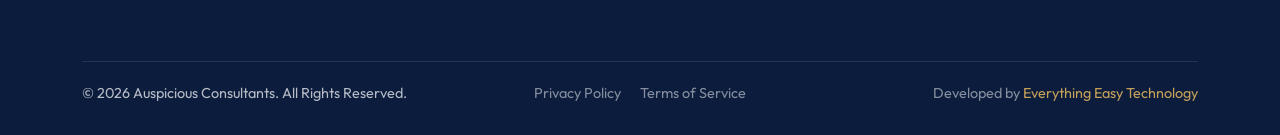
<file: contact.html>
<!DOCTYPE html>
<html lang="en">
<head>
    <meta charset="UTF-8">
    <meta name="viewport" content="width=device-width, initial-scale=1.0">
    <title>Contact Us | Auspicious Consultants</title>
    <link href="https://fonts.googleapis.com/css2?family=Outfit:wght@300;400;500;600;700;800&display=swap" rel="stylesheet">
    <link href="https://cdn.jsdelivr.net/npm/bootstrap@5.3.0/dist/css/bootstrap.min.css" rel="stylesheet">
    <link rel="stylesheet" href="https://cdnjs.cloudflare.com/ajax/libs/font-awesome/6.4.0/css/all.min.css">
    <link href="https://unpkg.com/aos@2.3.1/dist/aos.css" rel="stylesheet">
    <link rel="stylesheet" href="css/style.css">
</head>
<body>

    <div id="nav-placeholder"></div>

    <!-- Page Header -->
    <section class="page-header">
        <div class="container">
            <h1 data-aos="fade-up">Contact Us</h1>
            <nav aria-label="breadcrumb" data-aos="fade-up" data-aos-delay="100">
                <ol class="breadcrumb">
                    <li class="breadcrumb-item"><a href="index.html">Home</a></li>
                    <li class="breadcrumb-item active" aria-current="page">Contact</li>
                </ol>
            </nav>
        </div>
    </section>

    <!-- Contact Form & Details -->
    <section class="section-padding bg-light-gray">
        <div class="container">
            <div class="row g-5">
                <div class="col-lg-6" data-aos="fade-right">
                    <div class="bg-white p-5 rounded-4 shadow-sm">
                        <h3 class="mb-4 text-primary-theme">Send Us a Message</h3>
                        <div id="form-alert" class="alert d-none mb-3" role="alert"></div>
                        <form id="contactForm">
                            <div class="form-floating mb-3">
                                <input type="text" class="form-control" id="name" placeholder="John Doe">
                                <label for="name">Full Name</label>
                            </div>
                            <div class="form-floating mb-3">
                                <input type="email" class="form-control" id="email" placeholder="name@example.com">
                                <label for="email">Email address</label>
                            </div>
                            <div class="form-floating mb-3">
                                <input type="text" class="form-control" id="subject" placeholder="Subject">
                                <label for="subject">Subject</label>
                            </div>
                            <div class="form-floating mb-4">
                                <textarea class="form-control" placeholder="Leave a message here" id="message" style="height: 150px"></textarea>
                                <label for="message">Message</label>
                            </div>
                            <button type="submit" class="btn btn-premium w-100">Send Message</button>
                        </form>
                    </div>
                </div>
                <div class="col-lg-6" data-aos="fade-left">
                    <h3 class="mb-4 text-primary-theme">Contact Information</h3>
                    <div class="d-flex align-items-start mb-4 p-4 bg-white rounded-4 shadow-sm">
                        <div class="service-icon me-4" style="width:50px;height:50px;font-size:20px;flex-shrink:0"><i class="fa-solid fa-location-dot"></i></div>
                        <div>
                            <h5 class="mb-2">Headquarters</h5>
                            <p class="text-muted mb-0">12th Floor &mdash; West park Towers, Mpesi Lane<br>Off Muthithi Road, Westlands, Nairobi, Kenya</p>
                        </div>
                    </div>
                    <div class="d-flex align-items-start mb-4 p-4 bg-white rounded-4 shadow-sm">
                        <div class="service-icon me-4" style="width:50px;height:50px;font-size:20px;flex-shrink:0"><i class="fa-solid fa-envelope"></i></div>
                        <div>
                            <h5 class="mb-2">Email Address</h5>
                            <p class="text-muted mb-0">info@auspiciousconsultants.co.ke<br>auspiciousconsultants@gmail.com</p>
                        </div>
                    </div>
                    <div class="d-flex align-items-start p-4 bg-white rounded-4 shadow-sm">
                        <div class="service-icon me-4" style="width:50px;height:50px;font-size:20px;flex-shrink:0"><i class="fa-solid fa-phone"></i></div>
                        <div>
                            <h5 class="mb-2">Phone Number</h5>
                            <p class="text-muted mb-0">+254 712 792 716<br>+254 116 883 751</p>
                        </div>
                    </div>
                </div>
            </div>
        </div>
    </section>

    <div id="footer-placeholder"></div>

    <script src="https://cdn.jsdelivr.net/npm/bootstrap@5.3.0/dist/js/bootstrap.bundle.min.js"></script>
    <script src="https://unpkg.com/aos@2.3.1/dist/aos.js"></script>
    <script src="js/main.js"></script>

    <script>
        document.getElementById('contactForm').addEventListener('submit', async function (e) {
            e.preventDefault();

            const form     = this;
            const alertBox = document.getElementById('form-alert');
            const btn      = form.querySelector('button[type="submit"]');

            // Reset state
            alertBox.className   = 'alert d-none mb-3';
            alertBox.textContent = '';
            btn.disabled         = true;
            btn.innerHTML        = '<span class="spinner-border spinner-border-sm me-2" role="status"></span>Sending...';

            const formData = new FormData();
            formData.append('name',    form.querySelector('#name').value);
            formData.append('email',   form.querySelector('#email').value);
            formData.append('subject', form.querySelector('#subject').value);
            formData.append('message', form.querySelector('#message').value);

            try {
                const response = await fetch('api/contact_submit.php', {
                    method: 'POST',
                    body: formData
                });
                const data = await response.json();

                if (data.success) {
                    alertBox.className   = 'alert alert-success mb-3';
                    alertBox.textContent = data.message;
                    form.reset();
                } else {
                    const msgs = data.errors ? data.errors.join(' ') : data.message;
                    alertBox.className   = 'alert alert-danger mb-3';
                    alertBox.textContent = msgs;
                }
            } catch (err) {
                alertBox.className   = 'alert alert-danger mb-3';
                alertBox.textContent = 'Something went wrong. Please try again later.';
            } finally {
                btn.disabled  = false;
                btn.innerHTML = 'Send Message';
                alertBox.scrollIntoView({ behavior: 'smooth', block: 'center' });
            }
        });
    </script>
</body>
</html>
</file>
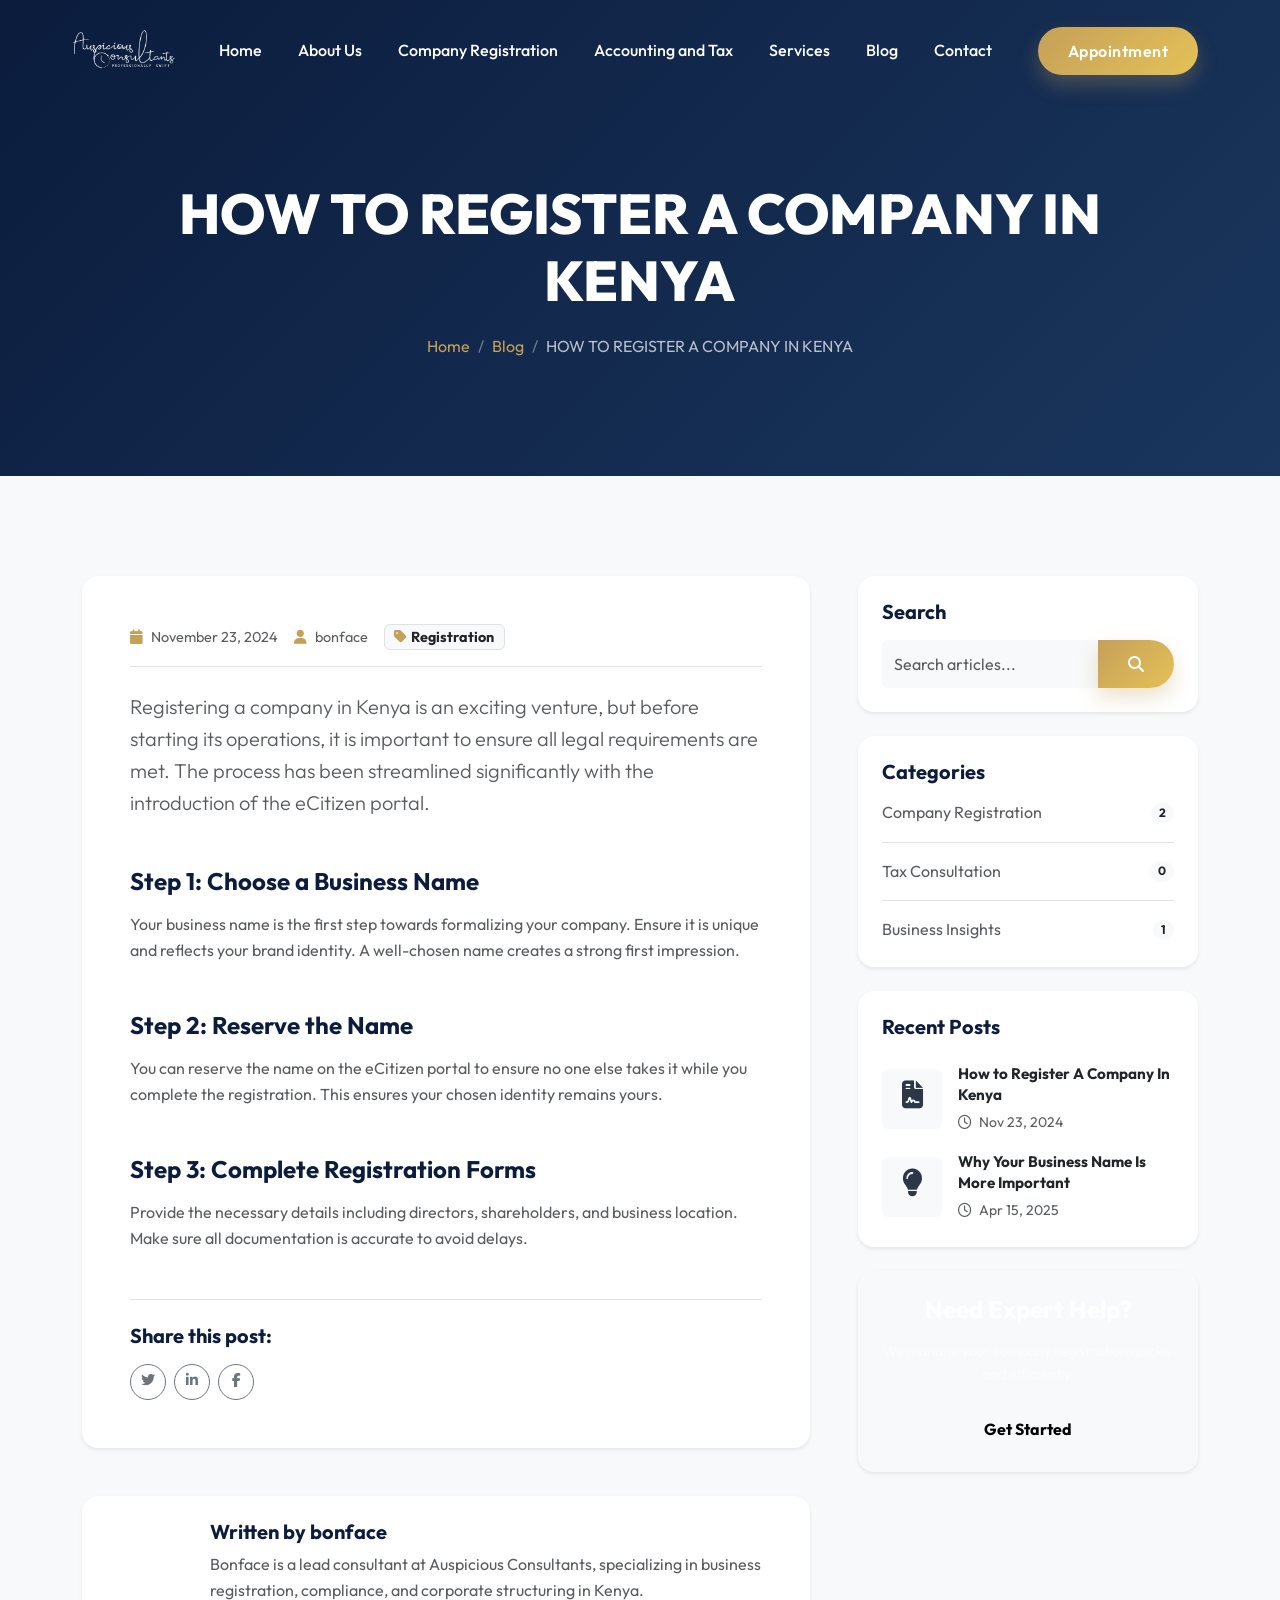
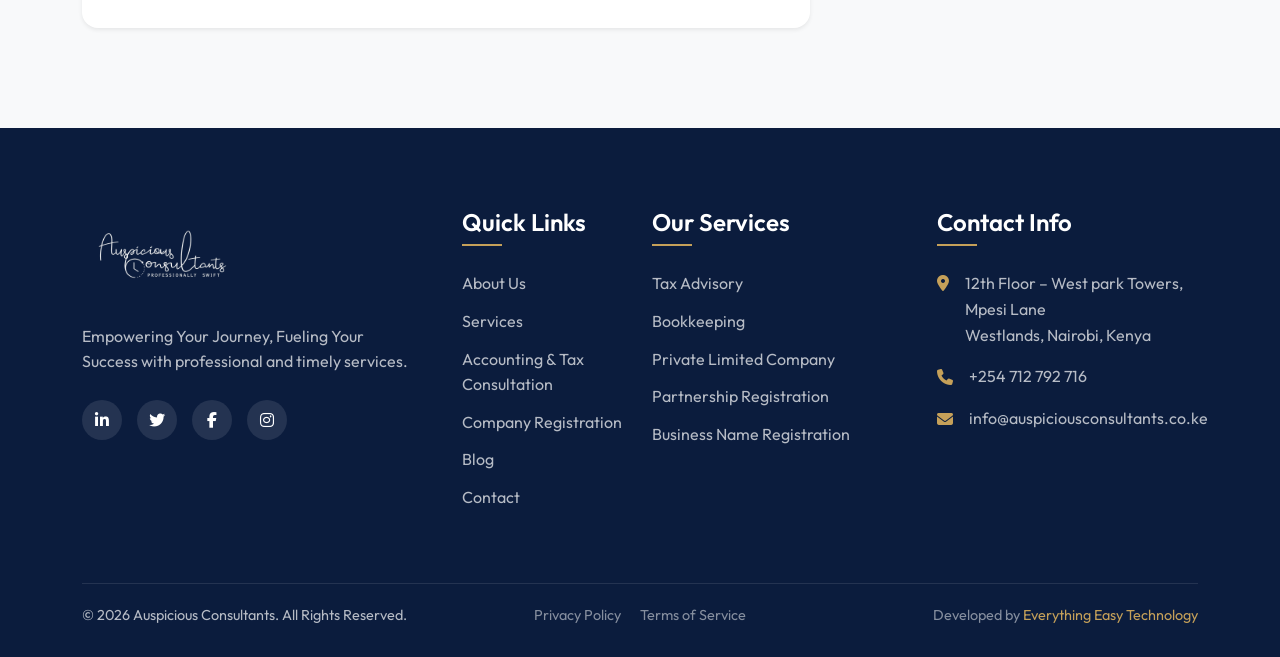
<file: how-to-register-a-company-in-kenya.html>
<!DOCTYPE html>
<html lang="en">
<head>
    <meta charset="UTF-8">
    <meta name="viewport" content="width=device-width, initial-scale=1.0">
    <title>HOW TO REGISTER A COMPANY IN KENYA | Auspicious Consultants</title>
    <link href="https://fonts.googleapis.com/css2?family=Outfit:wght@300;400;500;600;700;800&display=swap" rel="stylesheet">
    <link href="https://cdn.jsdelivr.net/npm/bootstrap@5.3.0/dist/css/bootstrap.min.css" rel="stylesheet">
    <link rel="stylesheet" href="https://cdnjs.cloudflare.com/ajax/libs/font-awesome/6.4.0/css/all.min.css">
    <link href="https://unpkg.com/aos@2.3.1/dist/aos.css" rel="stylesheet">
    <link rel="stylesheet" href="css/style.css">
</head>
<body>

    <div id="nav-placeholder"></div>

    <!-- Page Header -->
    <section class="page-header">
        <div class="container">
            <h1 data-aos="fade-up">HOW TO REGISTER A COMPANY IN KENYA</h1>
            <nav aria-label="breadcrumb" data-aos="fade-up" data-aos-delay="100">
                <ol class="breadcrumb">
                    <li class="breadcrumb-item"><a href="index.html">Home</a></li>
                    <li class="breadcrumb-item"><a href="blog.html">Blog</a></li>
                    <li class="breadcrumb-item active" aria-current="page">HOW TO REGISTER A COMPANY IN KENYA</li>
                </ol>
            </nav>
        </div>
    </section>

    <!-- Blog Content -->
    <section class="section-padding bg-light-gray">
        <div class="container">
            <div class="row g-5">
                <!-- Main Article -->
                <div class="col-lg-8" data-aos="fade-up">
                    <article class="bg-white p-5 rounded-4 shadow-sm mb-5 blog-article">
                        <div class="job-meta mb-4 pb-3 border-bottom d-flex align-items-center gap-3">
                            <span class="text-muted"><i class="fa-solid fa-calendar text-premium"></i> November 23, 2024</span>
                            <span class="text-muted"><i class="fa-solid fa-user text-premium"></i> bonface</span>
                            <span class="badge bg-light text-dark border"><i class="fa-solid fa-tag me-1"></i> Registration</span>
                        </div>
                        
                        <p class="lead text-muted mb-4">Registering a company in Kenya is an exciting venture, but before starting its operations, it is important to ensure all legal requirements are met. The process has been streamlined significantly with the introduction of the eCitizen portal.</p>
                        
                        <h4 class="mt-5 mb-3 fw-bold">Step 1: Choose a Business Name</h4>
                        <p class="text-muted">Your business name is the first step towards formalizing your company. Ensure it is unique and reflects your brand identity. A well-chosen name creates a strong first impression.</p>
                        
                        <h4 class="mt-5 mb-3 fw-bold">Step 2: Reserve the Name</h4>
                        <p class="text-muted">You can reserve the name on the eCitizen portal to ensure no one else takes it while you complete the registration. This ensures your chosen identity remains yours.</p>
                        
                        <h4 class="mt-5 mb-3 fw-bold">Step 3: Complete Registration Forms</h4>
                        <p class="text-muted">Provide the necessary details including directors, shareholders, and business location. Make sure all documentation is accurate to avoid delays.</p>
                        
                        <div class="mt-5 pt-4 border-top">
                            <h5 class="mb-3">Share this post:</h5>
                            <div class="d-flex gap-2">
                                <a href="#" class="btn btn-outline-secondary btn-sm rounded-circle" style="width:36px; height:36px;"><i class="fa-brands fa-twitter mt-1"></i></a>
                                <a href="#" class="btn btn-outline-secondary btn-sm rounded-circle" style="width:36px; height:36px;"><i class="fa-brands fa-linkedin-in mt-1"></i></a>
                                <a href="#" class="btn btn-outline-secondary btn-sm rounded-circle" style="width:36px; height:36px;"><i class="fa-brands fa-facebook-f mt-1"></i></a>
                            </div>
                        </div>
                    </article>

                    <!-- Author Bio -->
                    <div class="bg-white p-4 rounded-4 shadow-sm d-flex align-items-center flex-wrap flex-sm-nowrap gap-4" data-aos="fade-up">
                        <div class="bg-premium rounded-circle d-flex align-items-center justify-content-center text-white fw-bold flex-shrink-0" style="width: 80px; height: 80px; font-size: 32px;">B</div>
                        <div>
                            <h5 class="mb-2">Written by bonface</h5>
                            <p class="text-muted mb-0">Bonface is a lead consultant at Auspicious Consultants, specializing in business registration, compliance, and corporate structuring in Kenya.</p>
                        </div>
                    </div>
                </div>

                <!-- Sidebar -->
                <div class="col-lg-4" data-aos="fade-left">
                    <div class="sidebar position-sticky" style="top: 100px;">
                        
                        <!-- Search Widget -->
                        <div class="widget bg-white p-4 rounded-4 shadow-sm mb-4">
                            <h4 class="widget-title mb-3 fs-5 fw-bold">Search</h4>
                            <form>
                                <div class="input-group">
                                    <input type="text" class="form-control bg-light border-0" placeholder="Search articles...">
                                    <button class="btn btn-premium" type="button"><i class="fa-solid fa-search"></i></button>
                                </div>
                            </form>
                        </div>

                        <!-- Categories Widget -->
                        <div class="widget bg-white p-4 rounded-4 shadow-sm mb-4">
                            <h4 class="widget-title mb-3 fs-5 fw-bold">Categories</h4>
                            <ul class="list-unstyled mb-0">
                                <li class="mb-3 pb-3 border-bottom"><a href="#" class="text-decoration-none text-muted d-flex justify-content-between align-items-center hover-premium">Company Registration <span class="badge bg-light text-dark rounded-pill">2</span></a></li>
                                <li class="mb-3 pb-3 border-bottom"><a href="#" class="text-decoration-none text-muted d-flex justify-content-between align-items-center hover-premium">Tax Consultation <span class="badge bg-light text-dark rounded-pill">0</span></a></li>
                                <li class="mb-0"><a href="#" class="text-decoration-none text-muted d-flex justify-content-between align-items-center hover-premium">Business Insights <span class="badge bg-light text-dark rounded-pill">1</span></a></li>
                            </ul>
                        </div>

                        <!-- Recent Posts Widget -->
                        <div class="widget bg-white p-4 rounded-4 shadow-sm mb-4">
                            <h4 class="widget-title mb-4 fs-5 fw-bold">Recent Posts</h4>
                            <div class="d-flex mb-3 align-items-center">
                                <div class="bg-light rounded p-2 me-3 text-center flex-shrink-0" style="width: 60px; height: 60px;">
                                    <i class="fa-solid fa-file-contract text-premium fs-3 mt-1"></i>
                                </div>
                                <div>
                                    <h6 class="mb-1" style="font-size: 0.95rem; line-height: 1.4;"><a href="how-to-register-a-company-in-kenya.html" class="text-decoration-none text-dark hover-premium">How to Register A Company In Kenya</a></h6>
                                    <small class="text-muted"><i class="fa-regular fa-clock me-1"></i> Nov 23, 2024</small>
                                </div>
                            </div>
                            <div class="d-flex align-items-center">
                                <div class="bg-light rounded p-2 me-3 text-center flex-shrink-0" style="width: 60px; height: 60px;">
                                    <i class="fa-solid fa-lightbulb text-premium fs-3 mt-1"></i>
                                </div>
                                <div>
                                    <h6 class="mb-1" style="font-size: 0.95rem; line-height: 1.4;"><a href="why-your-business-name-is-more-important.html" class="text-decoration-none text-dark hover-premium">Why Your Business Name Is More Important</a></h6>
                                    <small class="text-muted"><i class="fa-regular fa-clock me-1"></i> Apr 15, 2025</small>
                                </div>
                            </div>
                        </div>

                        <!-- CTA Widget -->
                        <div class="widget bg-premium p-4 rounded-4 shadow-sm text-center text-white">
                            <h4 class="mb-3 text-white">Need Expert Help?</h4>
                            <p class="mb-4 text-white-50" style="font-size: 0.9rem;">We manage your company registration quickly and efficiently.</p>
                            <a href="company-registration.html" class="btn btn-light w-100 fw-bold">Get Started</a>
                        </div>
                    </div>
                </div>
            </div>
        </div>
    </section>

    <div id="footer-placeholder"></div>

    <script src="https://cdn.jsdelivr.net/npm/bootstrap@5.3.0/dist/js/bootstrap.bundle.min.js"></script>
    <script src="https://unpkg.com/aos@2.3.1/dist/aos.js"></script>
    <script src="js/main.js"></script>
</body>
</html>
</file>
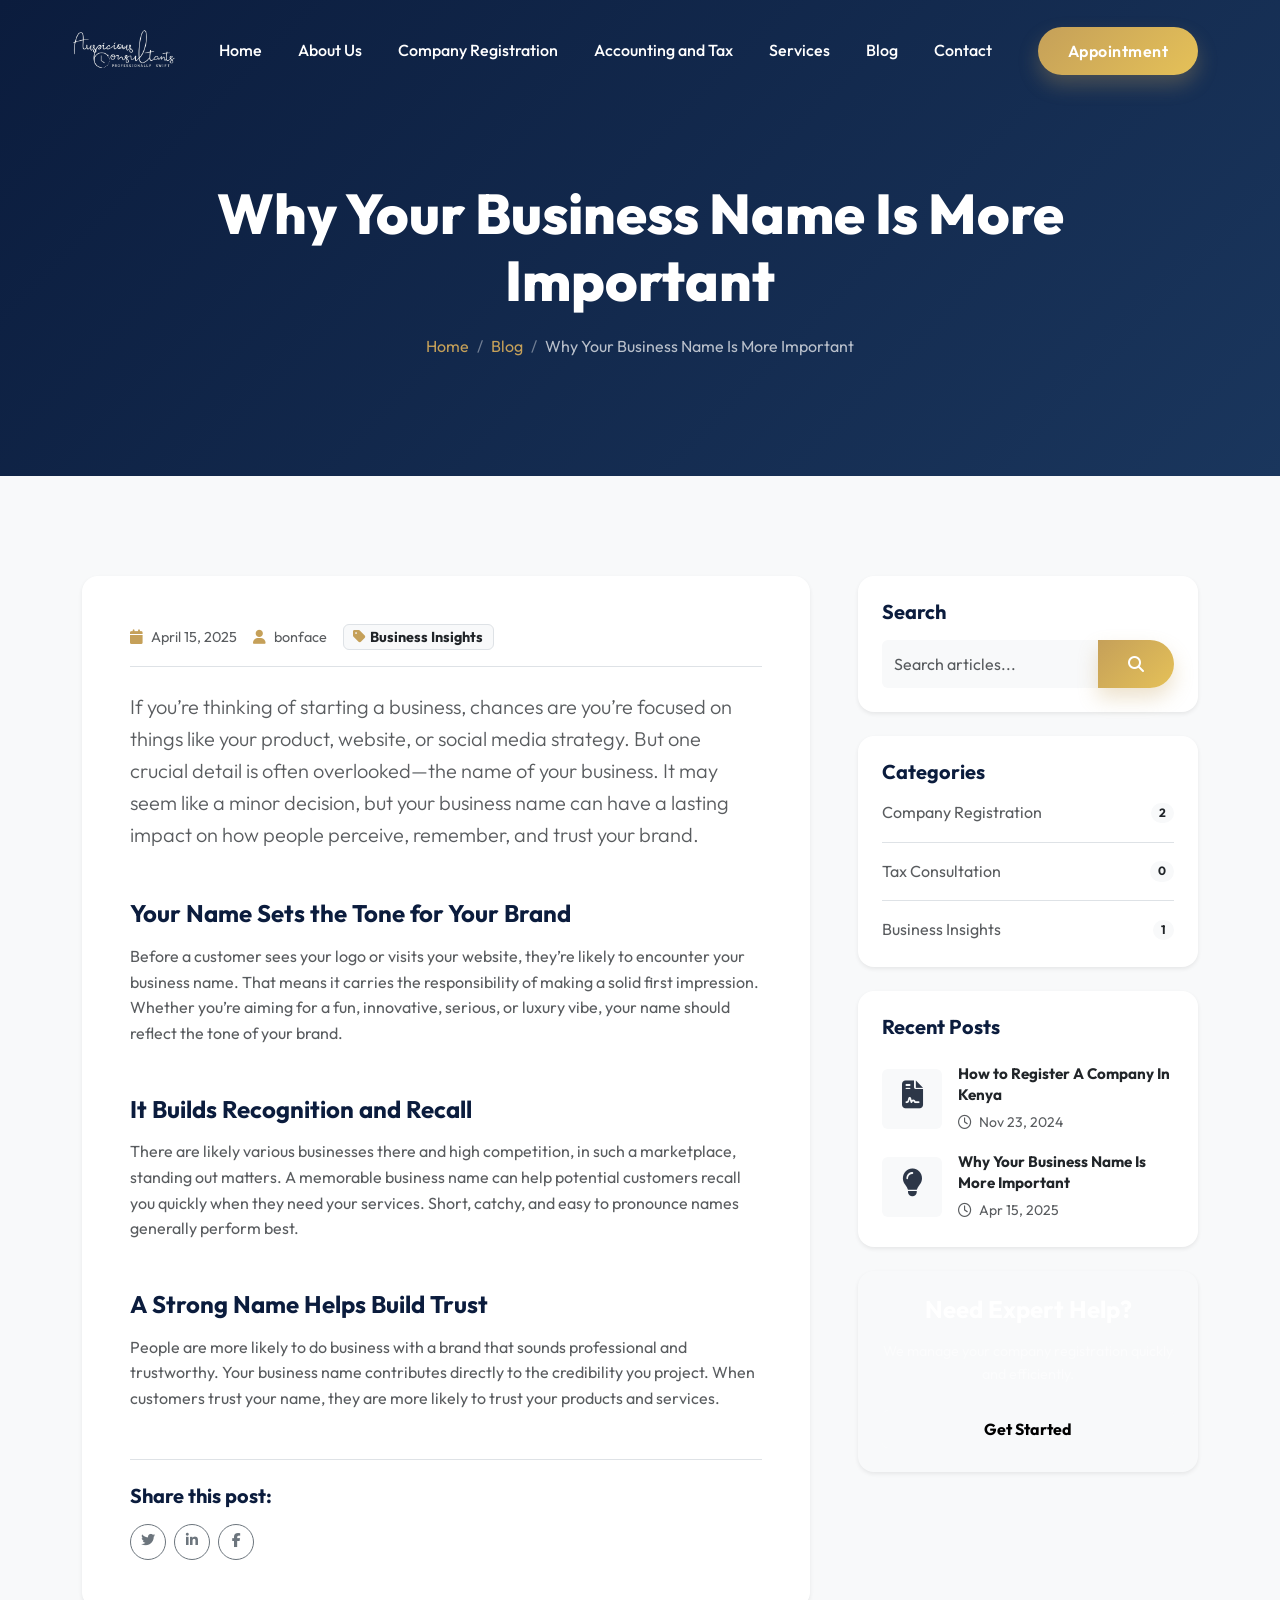
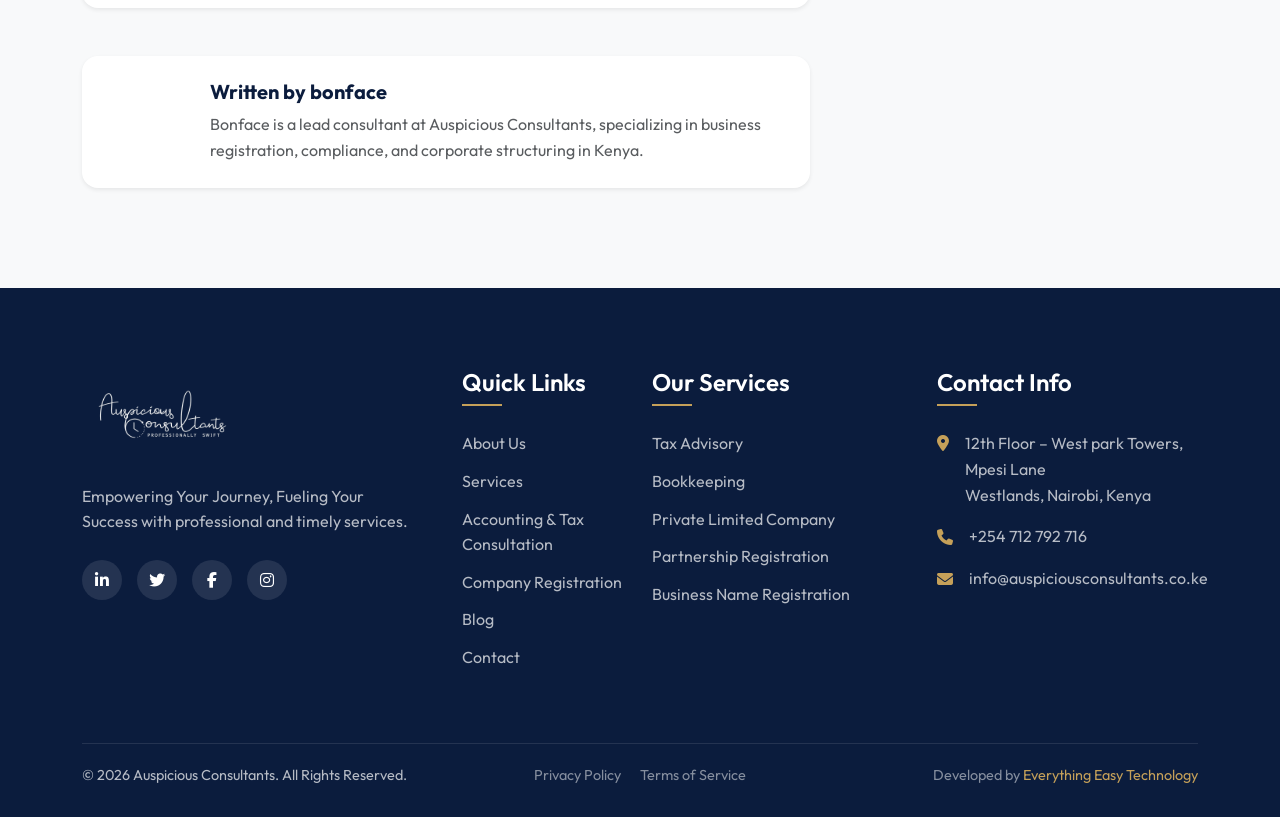
<file: why-your-business-name-is-more-important.html>
<!DOCTYPE html>
<html lang="en">
<head>
    <meta charset="UTF-8">
    <meta name="viewport" content="width=device-width, initial-scale=1.0">
    <title>Why Your Business Name Is More Important | Auspicious Consultants</title>
    <link href="https://fonts.googleapis.com/css2?family=Outfit:wght@300;400;500;600;700;800&display=swap" rel="stylesheet">
    <link href="https://cdn.jsdelivr.net/npm/bootstrap@5.3.0/dist/css/bootstrap.min.css" rel="stylesheet">
    <link rel="stylesheet" href="https://cdnjs.cloudflare.com/ajax/libs/font-awesome/6.4.0/css/all.min.css">
    <link href="https://unpkg.com/aos@2.3.1/dist/aos.css" rel="stylesheet">
    <link rel="stylesheet" href="css/style.css">
</head>
<body>

    <div id="nav-placeholder"></div>

    <!-- Page Header -->
    <section class="page-header">
        <div class="container">
            <h1 data-aos="fade-up">Why Your Business Name Is More Important</h1>
            <nav aria-label="breadcrumb" data-aos="fade-up" data-aos-delay="100">
                <ol class="breadcrumb">
                    <li class="breadcrumb-item"><a href="index.html">Home</a></li>
                    <li class="breadcrumb-item"><a href="blog.html">Blog</a></li>
                    <li class="breadcrumb-item active" aria-current="page">Why Your Business Name Is More Important</li>
                </ol>
            </nav>
        </div>
    </section>

    <!-- Blog Content -->
    <section class="section-padding bg-light-gray">
        <div class="container">
            <div class="row g-5">
                <!-- Main Article -->
                <div class="col-lg-8" data-aos="fade-up">
                    <article class="bg-white p-5 rounded-4 shadow-sm mb-5 blog-article">
                        <div class="job-meta mb-4 pb-3 border-bottom d-flex align-items-center gap-3">
                            <span class="text-muted"><i class="fa-solid fa-calendar text-premium"></i> April 15, 2025</span>
                            <span class="text-muted"><i class="fa-solid fa-user text-premium"></i> bonface</span>
                            <span class="badge bg-light text-dark border"><i class="fa-solid fa-tag me-1"></i> Business Insights</span>
                        </div>
                        
                        <p class="lead text-muted mb-4">If you’re thinking of starting a business, chances are you’re focused on things like your product, website, or social media strategy. But one crucial detail is often overlooked—the name of your business. It may seem like a minor decision, but your business name can have a lasting impact on how people perceive, remember, and trust your brand.</p>
                        
                        <h4 class="mt-5 mb-3 fw-bold">Your Name Sets the Tone for Your Brand</h4>
                        <p class="text-muted">Before a customer sees your logo or visits your website, they’re likely to encounter your business name. That means it carries the responsibility of making a solid first impression. Whether you’re aiming for a fun, innovative, serious, or luxury vibe, your name should reflect the tone of your brand.</p>
                        
                        <h4 class="mt-5 mb-3 fw-bold">It Builds Recognition and Recall</h4>
                        <p class="text-muted">There are likely various businesses there and high competition, in such a marketplace, standing out matters. A memorable business name can help potential customers recall you quickly when they need your services. Short, catchy, and easy to pronounce names generally perform best.</p>
                        
                        <h4 class="mt-5 mb-3 fw-bold">A Strong Name Helps Build Trust</h4>
                        <p class="text-muted">People are more likely to do business with a brand that sounds professional and trustworthy. Your business name contributes directly to the credibility you project. When customers trust your name, they are more likely to trust your products and services.</p>
                        
                        <div class="mt-5 pt-4 border-top">
                            <h5 class="mb-3">Share this post:</h5>
                            <div class="d-flex gap-2">
                                <a href="#" class="btn btn-outline-secondary btn-sm rounded-circle" style="width:36px; height:36px;"><i class="fa-brands fa-twitter mt-1"></i></a>
                                <a href="#" class="btn btn-outline-secondary btn-sm rounded-circle" style="width:36px; height:36px;"><i class="fa-brands fa-linkedin-in mt-1"></i></a>
                                <a href="#" class="btn btn-outline-secondary btn-sm rounded-circle" style="width:36px; height:36px;"><i class="fa-brands fa-facebook-f mt-1"></i></a>
                            </div>
                        </div>
                    </article>

                    <!-- Author Bio -->
                    <div class="bg-white p-4 rounded-4 shadow-sm d-flex align-items-center flex-wrap flex-sm-nowrap gap-4" data-aos="fade-up">
                        <div class="bg-premium rounded-circle d-flex align-items-center justify-content-center text-white fw-bold flex-shrink-0" style="width: 80px; height: 80px; font-size: 32px;">B</div>
                        <div>
                            <h5 class="mb-2">Written by bonface</h5>
                            <p class="text-muted mb-0">Bonface is a lead consultant at Auspicious Consultants, specializing in business registration, compliance, and corporate structuring in Kenya.</p>
                        </div>
                    </div>
                </div>

                <!-- Sidebar -->
                <div class="col-lg-4" data-aos="fade-left">
                    <div class="sidebar position-sticky" style="top: 100px;">
                        
                        <!-- Search Widget -->
                        <div class="widget bg-white p-4 rounded-4 shadow-sm mb-4">
                            <h4 class="widget-title mb-3 fs-5 fw-bold">Search</h4>
                            <form>
                                <div class="input-group">
                                    <input type="text" class="form-control bg-light border-0" placeholder="Search articles...">
                                    <button class="btn btn-premium" type="button"><i class="fa-solid fa-search"></i></button>
                                </div>
                            </form>
                        </div>

                        <!-- Categories Widget -->
                        <div class="widget bg-white p-4 rounded-4 shadow-sm mb-4">
                            <h4 class="widget-title mb-3 fs-5 fw-bold">Categories</h4>
                            <ul class="list-unstyled mb-0">
                                <li class="mb-3 pb-3 border-bottom"><a href="#" class="text-decoration-none text-muted d-flex justify-content-between align-items-center hover-premium">Company Registration <span class="badge bg-light text-dark rounded-pill">2</span></a></li>
                                <li class="mb-3 pb-3 border-bottom"><a href="#" class="text-decoration-none text-muted d-flex justify-content-between align-items-center hover-premium">Tax Consultation <span class="badge bg-light text-dark rounded-pill">0</span></a></li>
                                <li class="mb-0"><a href="#" class="text-decoration-none text-muted d-flex justify-content-between align-items-center hover-premium">Business Insights <span class="badge bg-light text-dark rounded-pill">1</span></a></li>
                            </ul>
                        </div>

                        <!-- Recent Posts Widget -->
                        <div class="widget bg-white p-4 rounded-4 shadow-sm mb-4">
                            <h4 class="widget-title mb-4 fs-5 fw-bold">Recent Posts</h4>
                            <div class="d-flex mb-3 align-items-center">
                                <div class="bg-light rounded p-2 me-3 text-center flex-shrink-0" style="width: 60px; height: 60px;">
                                    <i class="fa-solid fa-file-contract text-premium fs-3 mt-1"></i>
                                </div>
                                <div>
                                    <h6 class="mb-1" style="font-size: 0.95rem; line-height: 1.4;"><a href="how-to-register-a-company-in-kenya.html" class="text-decoration-none text-dark hover-premium">How to Register A Company In Kenya</a></h6>
                                    <small class="text-muted"><i class="fa-regular fa-clock me-1"></i> Nov 23, 2024</small>
                                </div>
                            </div>
                            <div class="d-flex align-items-center">
                                <div class="bg-light rounded p-2 me-3 text-center flex-shrink-0" style="width: 60px; height: 60px;">
                                    <i class="fa-solid fa-lightbulb text-premium fs-3 mt-1"></i>
                                </div>
                                <div>
                                    <h6 class="mb-1" style="font-size: 0.95rem; line-height: 1.4;"><a href="why-your-business-name-is-more-important.html" class="text-decoration-none text-dark hover-premium">Why Your Business Name Is More Important</a></h6>
                                    <small class="text-muted"><i class="fa-regular fa-clock me-1"></i> Apr 15, 2025</small>
                                </div>
                            </div>
                        </div>

                        <!-- CTA Widget -->
                        <div class="widget bg-premium p-4 rounded-4 shadow-sm text-center text-white">
                            <h4 class="mb-3 text-white">Need Expert Help?</h4>
                            <p class="mb-4 text-white-50" style="font-size: 0.9rem;">We manage your company registration quickly and efficiently.</p>
                            <a href="company-registration.html" class="btn btn-light w-100 fw-bold">Get Started</a>
                        </div>
                    </div>
                </div>
            </div>
        </div>
    </section>

    <div id="footer-placeholder"></div>

    <script src="https://cdn.jsdelivr.net/npm/bootstrap@5.3.0/dist/js/bootstrap.bundle.min.js"></script>
    <script src="https://unpkg.com/aos@2.3.1/dist/aos.js"></script>
    <script src="js/main.js"></script>
</body>
</html>
</file>
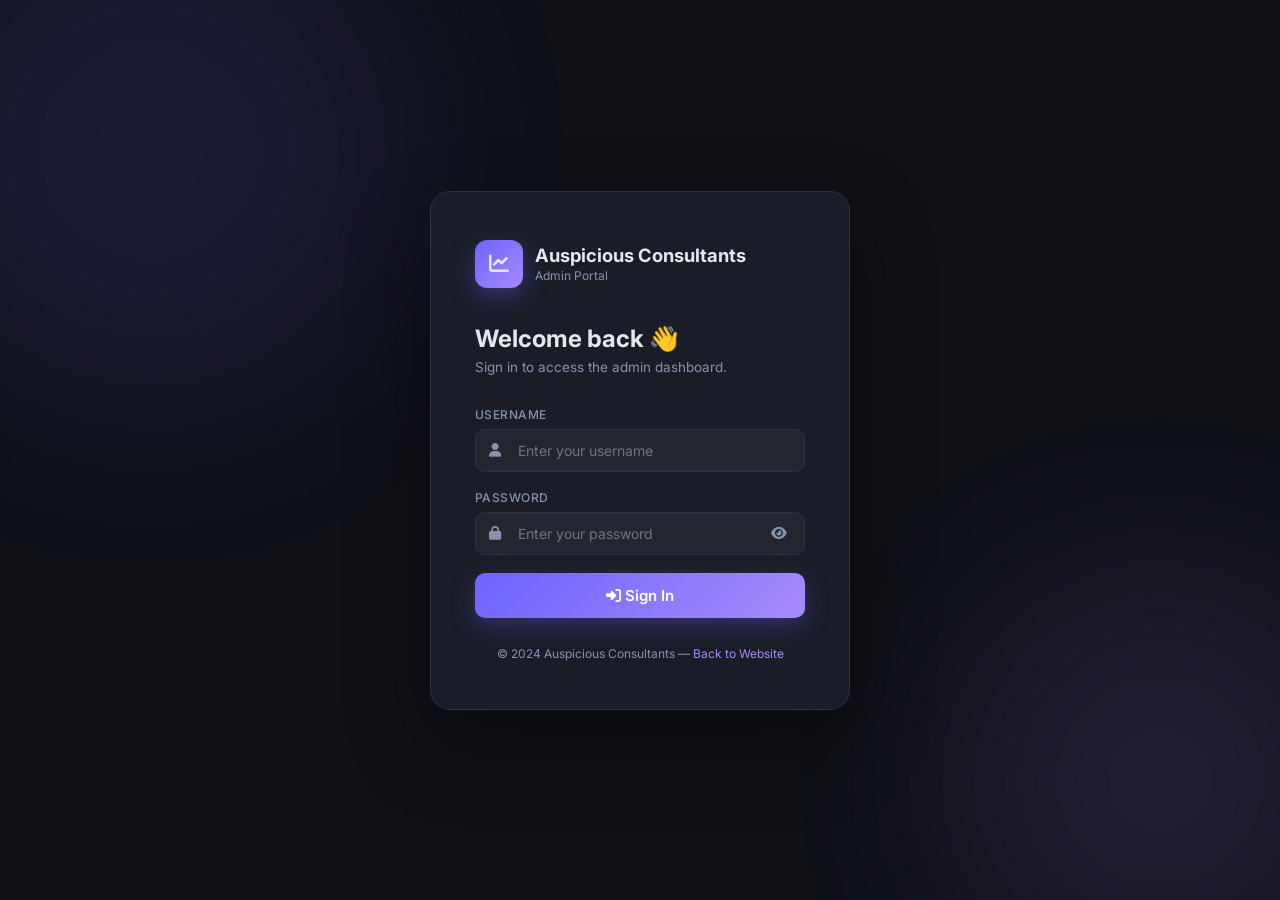
<file: admin/login.html>
<!DOCTYPE html>
<html lang="en">
<head>
    <meta charset="UTF-8">
    <meta name="viewport" content="width=device-width, initial-scale=1.0">
    <title>Admin Login | Auspicious Consultants</title>
    <link href="https://fonts.googleapis.com/css2?family=Inter:wght@300;400;500;600;700&display=swap" rel="stylesheet">
    <link rel="stylesheet" href="https://cdnjs.cloudflare.com/ajax/libs/font-awesome/6.4.0/css/all.min.css">
    <style>
        *, *::before, *::after { box-sizing: border-box; margin: 0; padding: 0; }

        :root {
            --bg:      #0f1117;
            --surface: #1a1d27;
            --border:  #2e3248;
            --accent:  #6c63ff;
            --accent2: #a78bfa;
            --red:     #ef4444;
            --text:    #e2e8f0;
            --muted:   #8892b0;
        }

        body {
            font-family: 'Inter', sans-serif;
            background: var(--bg);
            color: var(--text);
            min-height: 100vh;
            display: flex;
            align-items: center;
            justify-content: center;
            position: relative;
            overflow: hidden;
        }

        /* Animated background blobs */
        body::before, body::after {
            content: '';
            position: fixed;
            border-radius: 50%;
            filter: blur(100px);
            opacity: .12;
            animation: drift 12s ease-in-out infinite alternate;
            pointer-events: none;
        }
        body::before {
            width: 500px; height: 500px;
            background: var(--accent);
            top: -100px; left: -100px;
        }
        body::after {
            width: 400px; height: 400px;
            background: var(--accent2);
            bottom: -80px; right: -80px;
            animation-delay: -6s;
        }
        @keyframes drift {
            from { transform: translate(0, 0) scale(1); }
            to   { transform: translate(40px, 30px) scale(1.1); }
        }

        /* Grid dots overlay */
        .grid-bg {
            position: fixed; inset: 0; pointer-events: none;
            background-image:
                radial-gradient(circle, rgba(255,255,255,.04) 1px, transparent 1px);
            background-size: 32px 32px;
            z-index: 0;
        }

        /* Card */
        .card {
            position: relative; z-index: 1;
            background: var(--surface);
            border: 1px solid var(--border);
            border-radius: 20px;
            padding: 48px 44px;
            width: 100%;
            max-width: 420px;
            box-shadow: 0 32px 80px rgba(0,0,0,.4);
            animation: slideUp .4s ease;
        }
        @keyframes slideUp {
            from { opacity: 0; transform: translateY(30px); }
            to   { opacity: 1; transform: translateY(0); }
        }

        /* Logo */
        .logo {
            display: flex; align-items: center; gap: 12px;
            margin-bottom: 36px;
        }
        .logo-icon {
            width: 48px; height: 48px; border-radius: 12px;
            background: linear-gradient(135deg, var(--accent), var(--accent2));
            display: grid; place-items: center; font-size: 20px;
            box-shadow: 0 8px 24px rgba(108,99,255,.35);
        }
        .logo-text h1 { font-size: 1.15rem; font-weight: 700; line-height: 1.2; }
        .logo-text p  { font-size: 12px; color: var(--muted); margin-top: 2px; }

        .card-title {
            font-size: 1.5rem; font-weight: 700; margin-bottom: 6px;
        }
        .card-sub {
            font-size: 13.5px; color: var(--muted); margin-bottom: 32px;
        }

        /* Fields */
        .field { margin-bottom: 18px; }
        .field label {
            display: block; font-size: 12px; font-weight: 500;
            color: var(--muted); margin-bottom: 7px; letter-spacing: .04em;
            text-transform: uppercase;
        }
        .input-wrap {
            position: relative; display: flex; align-items: center;
        }
        .input-wrap i.prefix {
            position: absolute; left: 14px; color: var(--muted); font-size: 14px;
            pointer-events: none; transition: color .2s;
        }
        .input-wrap input {
            width: 100%;
            background: rgba(255,255,255,.04);
            border: 1px solid var(--border);
            color: var(--text);
            padding: 12px 14px 12px 42px;
            border-radius: 10px;
            font-family: inherit; font-size: 14px;
            outline: none; transition: border-color .2s, box-shadow .2s;
        }
        .input-wrap input:focus {
            border-color: var(--accent);
            box-shadow: 0 0 0 3px rgba(108,99,255,.15);
        }
        .input-wrap input:focus + .prefix-placeholder,
        .input-wrap:focus-within i.prefix { color: var(--accent); }

        .toggle-pw {
            position: absolute; right: 14px;
            background: none; border: none; color: var(--muted);
            cursor: pointer; font-size: 14px; padding: 4px;
            transition: color .2s;
        }
        .toggle-pw:hover { color: var(--text); }

        /* Error */
        .error-box {
            background: rgba(239,68,68,.1);
            border: 1px solid rgba(239,68,68,.3);
            border-radius: 10px; padding: 10px 14px;
            font-size: 13px; color: var(--red);
            display: none; align-items: center; gap: 8px;
            margin-bottom: 18px;
        }
        .error-box.show { display: flex; }

        /* Submit */
        .btn-login {
            width: 100%; padding: 13px;
            background: linear-gradient(135deg, var(--accent), var(--accent2));
            color: #fff; border: none; border-radius: 10px;
            font-family: inherit; font-size: 15px; font-weight: 600;
            cursor: pointer; transition: opacity .2s, transform .15s;
            display: flex; align-items: center; justify-content: center; gap: 8px;
            box-shadow: 0 8px 24px rgba(108,99,255,.3);
            margin-top: 8px;
        }
        .btn-login:hover   { opacity: .9; transform: translateY(-1px); }
        .btn-login:active  { transform: translateY(0); }
        .btn-login:disabled { opacity: .6; cursor: not-allowed; transform: none; }

        .spinner {
            width: 18px; height: 18px;
            border: 2px solid rgba(255,255,255,.3);
            border-top-color: #fff;
            border-radius: 50%;
            animation: spin .6s linear infinite;
            display: none;
        }
        @keyframes spin { to { transform: rotate(360deg); } }

        .footer-note {
            text-align: center; margin-top: 28px;
            font-size: 12px; color: var(--muted);
        }
        .footer-note a { color: var(--accent2); text-decoration: none; }
        .footer-note a:hover { text-decoration: underline; }
    </style>
</head>
<body>

<div class="grid-bg"></div>

<div class="card">

    <!-- Logo -->
    <div class="logo">
        <div class="logo-icon"><i class="fa-solid fa-chart-line"></i></div>
        <div class="logo-text">
            <h1>Auspicious Consultants</h1>
            <p>Admin Portal</p>
        </div>
    </div>

    <h2 class="card-title">Welcome back 👋</h2>
    <p class="card-sub">Sign in to access the admin dashboard.</p>

    <!-- Error -->
    <div class="error-box" id="error-box">
        <i class="fa-solid fa-circle-xmark"></i>
        <span id="error-msg">Invalid credentials.</span>
    </div>

    <!-- Form -->
    <form id="loginForm" autocomplete="off">

        <div class="field">
            <label for="username">Username</label>
            <div class="input-wrap">
                <i class="prefix fa-solid fa-user"></i>
                <input type="text" id="username" placeholder="Enter your username" required autocomplete="username">
            </div>
        </div>

        <div class="field">
            <label for="password">Password</label>
            <div class="input-wrap">
                <i class="prefix fa-solid fa-lock"></i>
                <input type="password" id="password" placeholder="Enter your password" required autocomplete="current-password">
                <button type="button" class="toggle-pw" id="togglePw" tabindex="-1">
                    <i class="fa-solid fa-eye" id="pw-icon"></i>
                </button>
            </div>
        </div>

        <button type="submit" class="btn-login" id="loginBtn">
            <span class="spinner" id="spinner"></span>
            <span id="btn-text"><i class="fa-solid fa-right-to-bracket"></i> Sign In</span>
        </button>
    </form>

    <div class="footer-note">
        &copy; 2024 Auspicious Consultants &mdash; <a href="../index.html">Back to Website</a>
    </div>
</div>

<script>
    // Redirect if already logged in
    (async () => {
        try {
            const res  = await fetch('../api/admin_auth.php');
            const data = await res.json();
            if (data.authenticated) window.location.replace('index.html');
        } catch (_) {}
    })();

    // Password toggle
    document.getElementById('togglePw').addEventListener('click', () => {
        const pw   = document.getElementById('password');
        const icon = document.getElementById('pw-icon');
        if (pw.type === 'password') {
            pw.type = 'text';
            icon.className = 'fa-solid fa-eye-slash';
        } else {
            pw.type = 'password';
            icon.className = 'fa-solid fa-eye';
        }
    });

    // Login submit
    document.getElementById('loginForm').addEventListener('submit', async function (e) {
        e.preventDefault();

        const errBox  = document.getElementById('error-box');
        const btn     = document.getElementById('loginBtn');
        const spinner = document.getElementById('spinner');
        const btnText = document.getElementById('btn-text');

        errBox.classList.remove('show');
        btn.disabled     = true;
        spinner.style.display = 'block';
        btnText.style.display = 'none';

        const username = document.getElementById('username').value.trim();
        const password = document.getElementById('password').value.trim();

        try {
            const res  = await fetch('../api/admin_login.php', {
                method: 'POST',
                headers: { 'Content-Type': 'application/json' },
                body: JSON.stringify({ username, password })
            });
            const data = await res.json();

            if (data.success) {
                btnText.innerHTML = '<i class="fa-solid fa-check"></i> Redirecting…';
                btnText.style.display = 'block';
                spinner.style.display = 'none';
                setTimeout(() => window.location.replace('index.html'), 600);
            } else {
                document.getElementById('error-msg').textContent = data.message;
                errBox.classList.add('show');
                btn.disabled          = false;
                spinner.style.display = 'none';
                btnText.style.display = 'block';
            }
        } catch (_) {
            document.getElementById('error-msg').textContent = 'Server error. Please try again.';
            errBox.classList.add('show');
            btn.disabled          = false;
            spinner.style.display = 'none';
            btnText.style.display = 'block';
        }
    });
</script>
</body>
</html>
</file>
<file: css/style.css>
:root {
  --primary-color: #0b1c3d; /* Deep Navy Blue */
  --secondary-color: #1a365d;
  --accent-color: #c5a059; /* Premium Gold */
  --accent-hover: #d4af37;
  --text-dark: #2d3748;
  --text-light: #718096;
  --bg-light: #f8f9fa; /* Soft Gray */
  --white: #ffffff;
  --glass-bg: rgba(255, 255, 255, 0.1);
  --glass-border: rgba(255, 255, 255, 0.2);
  --shadow-sm: 0 4px 6px -1px rgba(0, 0, 0, 0.05);
  --shadow-md: 0 10px 25px -5px rgba(0, 0, 0, 0.1);
  --shadow-lg: 0 25px 50px -12px rgba(0, 0, 0, 0.15);
  --transition: all 0.3s cubic-bezier(0.25, 0.8, 0.25, 1);
  --gradient-gold: linear-gradient(135deg, #c5a059 0%, #e5c158 100%);
  --gradient-dark: linear-gradient(135deg, #0b1c3d 0%, #1a365d 100%);
}

body,
html {
  font-family: "Outfit", sans-serif;
  color: var(--text-dark);
  background-color: var(--bg-light);
  line-height: 1.6;
  overflow-x: hidden !important;
  width: 100%;
  position: relative;
}

h1,
h2,
h3,
h4,
h5,
h6 {
  font-weight: 700;
  color: var(--primary-color);
  margin-bottom: 1rem;
}

a {
  text-decoration: none;
  color: var(--primary-color);
  transition: var(--transition);
}

a:hover {
  color: var(--accent-color);
}

/* Utilities */
.text-primary-theme {
  color: var(--primary-color) !important;
}
.text-accent {
  color: var(--accent-color) !important;
}
.bg-primary-theme {
  background-color: var(--primary-color) !important;
}
.bg-accent {
  background-color: var(--accent-color) !important;
}
.bg-light-gray {
  background-color: var(--bg-light) !important;
}
.section-padding {
  padding: 100px 0;
}

/* Buttons */
.btn-premium {
  background: var(--gradient-gold);
  color: var(--white);
  border: none;
  padding: 12px 30px;
  border-radius: 50px;
  font-weight: 600;
  letter-spacing: 0.5px;
  transition: var(--transition);
  box-shadow: 0 10px 20px rgba(197, 160, 89, 0.3);
  position: relative;
  overflow: hidden;
  z-index: 1;
}

.btn-premium::before {
  content: "";
  position: absolute;
  top: 0;
  left: 0;
  right: 0;
  bottom: 0;
  background: linear-gradient(135deg, #e5c158 0%, #c5a059 100%);
  z-index: -1;
  transition: opacity 0.3s ease;
  opacity: 0;
}

.btn-premium:hover {
  color: var(--white);
  transform: translateY(-3px);
  box-shadow: 0 15px 25px rgba(197, 160, 89, 0.4);
}

.btn-premium:hover::before {
  opacity: 1;
}

.btn-outline-premium {
  background: transparent;
  color: var(--primary-color);
  border: 2px solid var(--accent-color);
  padding: 10px 28px;
  border-radius: 50px;
  font-weight: 600;
  transition: var(--transition);
}

.btn-outline-premium:hover {
  background: var(--accent-color);
  color: var(--white);
  transform: translateY(-3px);
}

/* Navbar */
.navbar {
  transition: var(--transition);
  padding: 20px 0;
  background: transparent;
  z-index: 1030;
}

.navbar.scrolled {
  background: rgba(255, 255, 255, 0.95);
  padding: 5px 0;
  box-shadow: var(--shadow-sm);
}

.navbar-brand {
  font-size: 1.8rem;
  font-weight: 800;
  color: var(--white) !important;
  letter-spacing: 1px;
}

.navbar.scrolled .navbar-brand {
  color: var(--primary-color) !important;
}

.navbar-brand span {
  color: var(--accent-color);
}

.navbar-logo.logo-white {
  transform: scale(1.6);
}

/* Mobile Navbar - Remove scaling */
@media (max-width: 991px) {
  .navbar-logo.logo-white {
    transform: scale(1);
  }

  .navbar {
    padding: 1px 0;
  }

  .offcanvas-body {
    overflow-y: auto;
    min-height: 100svh;
  }
}

.nav-link {
  color: var(--white) !important;
  font-weight: 500;
  margin: 0 10px;
  position: relative;
}

.navbar.scrolled .nav-link {
  color: var(--primary-color) !important;
}

.nav-link::after {
  content: "";
  position: absolute;
  width: 0;
  height: 2px;
  bottom: 0;
  left: 50%;
  background-color: var(--accent-color);
  transition: all 0.3s ease;
  transform: translateX(-50%);
}

.nav-link:hover::after,
.nav-link.active::after {
  width: 100%;
}

.navbar.scrolled .nav-link:hover,
.navbar.scrolled .nav-link.active {
  color: var(--accent-color) !important;
}

/* Hero Section */
.hero {
  position: relative;
  height: 100vh;
  min-height: 800px;
  background: var(--gradient-dark);
  display: flex;
  align-items: center;
  overflow: hidden;
  color: var(--white);
}

.hero::after {
  content: "";
  position: absolute;
  top: 0;
  right: 0;
  bottom: 0;
  left: 0;
  background: url("https://images.unsplash.com/photo-1497366216548-37526070297c?auto=format&fit=crop&q=80&w=1920")
    center/cover no-repeat;
  opacity: 0.15;
  mix-blend-mode: luminosity;
}

.hero-content {
  position: relative;
  z-index: 2;
}

.hero-subtitle {
  color: var(--accent-color);
  font-weight: 600;
  letter-spacing: 2px;
  text-transform: uppercase;
  margin-bottom: 20px;
  display: inline-block;
}

.hero-title {
  font-size: 4.5rem;
  font-weight: 800;
  line-height: 1.1;
  margin-bottom: 30px;
  color: var(--white);
}

.hero-text {
  font-size: 1.2rem;
  color: rgba(255, 255, 255, 0.8);
  margin-bottom: 40px;
  max-width: 500px;
}

/* Hero Right Side - Glassmorphism cards */
.hero-visual {
  position: relative;
  z-index: 2;
  height: 500px;
  display: flex;
  align-items: center;
  justify-content: center;
  /* background: red; */
}

.glass-card {
  background: var(--glass-bg);
  backdrop-filter: blur(12px);
  -webkit-backdrop-filter: blur(12px);
  border: 1px solid var(--glass-border);
  border-radius: 24px;
  padding: 30px;
  box-shadow: 0 30px 60px rgba(0, 0, 0, 0.3);
  position: absolute;
  transition: transform 0.5s ease;
}

.glass-card:hover {
  transform: translateY(-10px);
}

.gc-1 {
  top: 10%;
  left: 0;
  width: 280px;
  animation: float 6s ease-in-out infinite;
}

.gc-2 {
  bottom: 0%;
  right: 60%;
  width: 250px;
  animation: float 8s ease-in-out infinite alternate;
}

.gc-3 {
  top: 40%;
  left: 40%;
  width: 320px;
  z-index: 3;
  animation: float 7s ease-in-out infinite reverse;
}

.glass-icon {
  width: 60px;
  height: 60px;
  background: rgba(255, 255, 255, 0.15);
  border-radius: 50%;
  display: flex;
  align-items: center;
  justify-content: center;
  font-size: 24px;
  color: var(--accent-color);
  margin-bottom: 20px;
}

@keyframes float {
  0% {
    transform: translateY(0px);
  }
  50% {
    transform: translateY(-20px);
  }
  100% {
    transform: translateY(0px);
  }
}

.hover-lift {
  transition: transform 0.3s ease;
}

.hover-lift:hover {
  transform: translateY(-10px);
}

/* Section Titles */
.section-title {
  position: relative;
  margin-bottom: 50px;
}

.section-subtitle {
  color: var(--accent-color);
  font-weight: 600;
  text-transform: uppercase;
  letter-spacing: 2px;
  margin-bottom: 10px;
  display: block;
  font-size: 0.9rem;
}

.section-title h2 {
  font-size: 2.8rem;
  font-weight: 800;
  color: var(--primary-color);
}

/* Companies Slider */
.trusted-by {
  background: var(--white);
  padding: 60px 0;
  border-bottom: 1px solid rgba(0, 0, 0, 0.05);
}

.logo-slider {
  display: flex;
  align-items: center;
  justify-content: space-between;
  opacity: 0.6;
  filter: grayscale(100%);
  transition: var(--transition);
}

.logo-slider:hover {
  opacity: 1;
  filter: grayscale(0%);
}

.logo-slider img {
  max-height: 40px;
  width: auto;
  margin: 0 20px;
  transition: all 0.3s ease;
}

.logo-slider img:hover {
  transform: scale(1.1);
  filter: grayscale(0%);
  opacity: 1;
}

/* About Section */
.about-image {
  position: relative;
  border-radius: 20px;
  overflow: hidden;
  box-shadow: var(--shadow-lg);
}

.about-image img {
  width: 100%;
  display: block;
  transition: transform 0.5s ease;
}

.about-image:hover img {
  transform: scale(1.05);
}

.experience-badge {
  position: absolute;
  bottom: -30px;
  right: -30px;
  background: var(--gradient-gold);
  color: var(--white);
  padding: 40px;
  border-radius: 50%;
  text-align: center;
  box-shadow: 0 15px 30px rgba(197, 160, 89, 0.4);
  z-index: 2;
  width: 180px;
  height: 180px;
  display: flex;
  flex-direction: column;
  justify-content: center;
  align-items: center;
}

.experience-badge h3 {
  font-size: 3rem;
  font-weight: 800;
  color: var(--white);
  margin: 0;
  line-height: 1;
}

.experience-badge p {
  font-size: 1rem;
  font-weight: 600;
  margin: 0;
  text-transform: uppercase;
  letter-spacing: 1px;
}

/* Services */
.service-card {
  background: var(--white);
  border-radius: 20px;
  padding: 40px 30px;
  box-shadow: var(--shadow-sm);
  transition: var(--transition);
  position: relative;
  z-index: 1;
  overflow: hidden;
  height: 100%;
  border: 1px solid rgba(0, 0, 0, 0.05);
}

.service-card::before {
  content: "";
  position: absolute;
  top: 0;
  left: 0;
  right: 0;
  height: 4px;
  background: var(--gradient-gold);
  transform: scaleX(0);
  transform-origin: left;
  transition: transform 0.4s ease;
}

.service-card:hover {
  transform: translateY(-10px);
  box-shadow: var(--shadow-lg);
}

.service-card:hover::before {
  transform: scaleX(1);
}

.service-icon {
  width: 70px;
  height: 70px;
  background: var(--bg-light);
  border-radius: 50%;
  display: flex;
  align-items: center;
  justify-content: center;
  font-size: 30px;
  color: var(--primary-color);
  margin-bottom: 25px;
  transition: var(--transition);
}

.service-card:hover .service-icon {
  background: var(--primary-color);
  color: var(--white);
}

.service-card h4 {
  font-weight: 700;
  margin-bottom: 15px;
}

.service-card p {
  color: var(--text-light);
  margin-bottom: 25px;
}

.service-link {
  color: var(--accent-color);
  font-weight: 600;
  display: inline-flex;
  align-items: center;
}

.service-link i {
  margin-left: 5px;
  transition: transform 0.3s ease;
}

.service-card:hover .service-link i {
  transform: translateX(5px);
}

/* Industries Section */
.industry-card {
  position: relative;
  border-radius: 20px;
  overflow: hidden;
  height: 300px;
  margin-bottom: 30px;
  box-shadow: var(--shadow-md);
}

.industry-card img {
  width: 100%;
  height: 100%;
  object-fit: cover;
  transition: transform 0.7s ease;
}

.industry-overlay {
  position: absolute;
  top: 0;
  left: 0;
  right: 0;
  bottom: 0;
  background: linear-gradient(
    to top,
    rgba(11, 28, 61, 0.9) 0%,
    rgba(11, 28, 61, 0.2) 100%
  );
  display: flex;
  flex-direction: column;
  justify-content: flex-end;
  padding: 30px;
  color: var(--white);
  transition: var(--transition);
}

.industry-card:hover img {
  transform: scale(1.1);
}

.industry-card:hover .industry-overlay {
  background: linear-gradient(
    to top,
    rgba(11, 28, 61, 0.95) 0%,
    rgba(197, 160, 89, 0.6) 100%
  );
}

.industry-overlay h4 {
  color: var(--white);
  margin-bottom: 5px;
  transform: translateY(10px);
  transition: all 0.4s ease;
}

.industry-overlay i {
  font-size: 30px;
  color: var(--accent-color);
  margin-bottom: 15px;
  opacity: 0;
  transform: translateY(20px);
  transition: all 0.4s ease 0.1s;
}

.industry-card:hover .industry-overlay h4 {
  transform: translateY(0);
}

.industry-card:hover .industry-overlay i {
  opacity: 1;
  transform: translateY(0);
}

/* Countries Section */
.country-card {
  background: var(--white);
  border-radius: 20px;
  overflow: hidden;
  box-shadow: var(--shadow-sm);
  transition: var(--transition);
  text-align: center;
  padding: 40px 20px;
  margin-bottom: 30px;
}

.country-card:hover {
  transform: translateY(-10px);
  box-shadow: var(--shadow-md);
  border-color: var(--accent-color);
}

.country-flag {
  width: 80px;
  height: 80px;
  border-radius: 50%;
  object-fit: cover;
  margin: 0 auto 20px;
  border: 3px solid var(--bg-light);
  box-shadow: 0 5px 15px rgba(0, 0, 0, 0.1);
  transition: transform 0.4s ease;
}

.country-card:hover .country-flag {
  transform: scale(1.1);
  border-color: var(--accent-color);
}

/* Timeline */
.timeline {
  position: relative;
  max-width: 1200px;
  margin: 0 auto;
  display: flex;
  justify-content: space-between;
}

.timeline::before {
  content: "";
  position: absolute;
  top: 40px;
  left: 0;
  width: 100%;
  height: 4px;
  background: var(--bg-light);
  z-index: 1;
}

.timeline-step {
  position: relative;
  z-index: 2;
  width: 16%;
  text-align: center;
}

.timeline-icon {
  width: 80px;
  height: 80px;
  background: var(--white);
  border: 4px solid var(--primary-color);
  border-radius: 50%;
  display: flex;
  align-items: center;
  justify-content: center;
  font-size: 30px;
  color: var(--primary-color);
  margin: 0 auto 20px;
  transition: var(--transition);
  box-shadow: var(--shadow-md);
}

.timeline-step:hover .timeline-icon {
  background: var(--primary-color);
  color: var(--white);
  border-color: var(--accent-color);
  transform: scale(1.1);
}

.timeline-content h5 {
  font-weight: 700;
  margin-bottom: 10px;
}

.timeline-content p {
  font-size: 0.9rem;
  color: var(--text-light);
}

/* Featured Jobs */
.job-card {
  background: var(--white);
  border-radius: 15px;
  padding: 30px;
  box-shadow: var(--shadow-sm);
  transition: var(--transition);
  border-left: 4px solid transparent;
}

.job-card:hover {
  transform: translateX(10px);
  box-shadow: var(--shadow-md);
  border-left-color: var(--accent-color);
}

.job-title {
  font-size: 1.4rem;
  font-weight: 700;
  margin-bottom: 15px;
  color: var(--primary-color);
}

.job-meta {
  display: flex;
  flex-wrap: wrap;
  gap: 15px;
  margin-bottom: 20px;
}

.job-meta span {
  display: flex;
  align-items: center;
  color: var(--text-light);
  font-size: 0.9rem;
}

.job-meta i {
  color: var(--accent-color);
  margin-right: 8px;
}

/* Why Choose Us */
.feature-card {
  text-align: center;
  padding: 40px 20px;
  background: var(--white);
  border-radius: 20px;
  box-shadow: var(--shadow-sm);
  transition: var(--transition);
}

.feature-card:hover {
  transform: translateY(-10px);
  box-shadow: var(--shadow-md);
}

.feature-icon {
  width: 80px;
  height: 80px;
  background: rgba(197, 160, 89, 0.1);
  border-radius: 50%;
  display: flex;
  align-items: center;
  justify-content: center;
  font-size: 35px;
  color: var(--accent-color);
  margin: 0 auto 20px;
  transition: var(--transition);
}

.feature-card:hover .feature-icon {
  background: var(--accent-color);
  color: var(--white);
  transform: rotateY(180deg);
}

/* CTA Section */
.cta-section {
  background: var(--gradient-dark);
  padding: 100px 0;
  position: relative;
  overflow: hidden;
  color: var(--white);
}

.cta-section::after {
  content: "";
  position: absolute;
  top: 0;
  left: 0;
  right: 0;
  bottom: 0;
  background: url("https://images.unsplash.com/photo-1497366216548-37526070297c?auto=format&fit=crop&q=80&w=1920")
    center/cover no-repeat;
  opacity: 0.1;
  mix-blend-mode: overlay;
}

.cta-content {
  position: relative;
  z-index: 2;
  text-align: center;
}

.cta-content h2 {
  color: var(--white);
  font-size: 3rem;
  margin-bottom: 20px;
}

/* Footer */
.footer {
  background: var(--primary-color);
  color: rgba(255, 255, 255, 0.7);
  padding: 80px 0 30px;
  position: relative;
}

.footer-logo {
  font-size: 2rem;
  font-weight: 800;
  color: var(--white) !important;
  margin-bottom: 20px;
  display: inline-block;
}

.footer-logo span {
  color: var(--accent-color);
}

.footer-widget h4 {
  color: var(--white);
  font-weight: 600;
  margin-bottom: 25px;
  position: relative;
  padding-bottom: 10px;
}

.footer-widget h4::after {
  content: "";
  position: absolute;
  left: 0;
  bottom: 0;
  width: 40px;
  height: 2px;
  background: var(--accent-color);
}

.footer-links {
  list-style: none;
  padding: 0;
  margin: 0;
}

.footer-links li {
  margin-bottom: 12px;
}

.footer-links a {
  color: rgba(255, 255, 255, 0.7);
  transition: var(--transition);
}

.footer-links a:hover {
  color: var(--accent-color);
  padding-left: 5px;
}

.social-icons {
  display: flex;
  gap: 15px;
  margin-top: 25px;
}

.social-icons a {
  width: 40px;
  height: 40px;
  background: rgba(255, 255, 255, 0.1);
  display: flex;
  align-items: center;
  justify-content: center;
  border-radius: 50%;
  color: var(--white);
  transition: var(--transition);
}

.social-icons a:hover {
  background: var(--accent-color);
  transform: translateY(-3px);
}

.footer-bottom {
  margin-top: 60px;
  padding-top: 20px;
  border-top: 1px solid rgba(255, 255, 255, 0.1);
  text-align: center;
  font-size: 0.9rem;
}

/* Floating Elements */
.scroll-top {
  position: fixed;
  bottom: 30px;
  right: 30px;
  width: 50px;
  height: 50px;
  background: var(--accent-color);
  color: var(--white);
  border-radius: 50%;
  display: flex;
  align-items: center;
  justify-content: center;
  font-size: 20px;
  box-shadow: var(--shadow-md);
  cursor: pointer;
  opacity: 0;
  visibility: hidden;
  transition: var(--transition);
  z-index: 999;
}

.scroll-top.active {
  opacity: 1;
  visibility: visible;
}

.scroll-top:hover {
  background: var(--primary-color);
  transform: translateY(-5px);
  color: var(--white);
}

.whatsapp-float {
  position: fixed;
  bottom: 90px;
  right: 30px;
  width: 60px;
  height: 60px;
  background: #25d366;
  color: var(--white);
  border-radius: 50%;
  display: flex;
  align-items: center;
  justify-content: center;
  font-size: 35px;
  box-shadow: var(--shadow-md);
  z-index: 999;
  transition: var(--transition);
}

.whatsapp-float:hover {
  transform: scale(1.1);
  color: var(--white);
}

/* Page Headers */
.page-header {
  padding: 180px 0 100px;
  background: var(--gradient-dark);
  text-align: center;
  color: var(--white);
  position: relative;
}

.page-header h1 {
  color: var(--white);
  font-size: 3.5rem;
  font-weight: 800;
  margin-bottom: 20px;
}

.breadcrumb {
  justify-content: center;
  background: transparent;
  padding: 0;
}

.breadcrumb-item a {
  color: var(--accent-color);
}

.breadcrumb-item.active {
  color: rgba(255, 255, 255, 0.7);
}

.breadcrumb-item + .breadcrumb-item::before {
  color: rgba(255, 255, 255, 0.4);
}

/* Forms */
.form-floating > label {
  color: var(--text-light);
}

.form-control:focus {
  border-color: var(--accent-color);
  box-shadow: 0 0 0 0.25rem rgba(197, 160, 89, 0.25);
}

/* Responsive Overrides */
@media (max-width: 1199.98px) {
  .hero-title {
    font-size: 3.5rem;
  }
}

@media (max-width: 991.98px) {
  .hero-title {
    font-size: 3rem;
  }
  .timeline {
    flex-direction: column;
  }
  .timeline::before {
    left: 40px;
    top: 0;
    width: 4px;
    height: 100%;
  }
  .timeline-step {
    width: 100%;
    display: flex;
    text-align: left;
    margin-bottom: 30px;
  }
  .timeline-icon {
    margin: 0 20px 0 0;
    flex-shrink: 0;
  }
  .experience-badge {
    bottom: -20px;
    right: -10px;
    width: 120px;
    height: 120px;
    padding: 20px;
  }
  .experience-badge h3 {
    font-size: 2rem;
  }
  .experience-badge p {
    font-size: 0.8rem;
  }

  /* Navbar Mobile */
  .navbar {
    max-width: 100%;
    overflow-x: hidden;
  }
  .navbar-brand {
    max-width: 70%;
  }
  .navbar-collapse {
    background: var(--primary-color);
    padding: 20px;
    border-radius: 10px;
    margin-top: 15px;
    box-shadow: var(--shadow-lg);
    width: 100%;
    box-sizing: border-box;
  }
  .navbar.scrolled .navbar-collapse {
    background: var(--white);
    border: 1px solid rgba(0, 0, 0, 0.05);
  }
  .navbar.scrolled .nav-link {
    color: var(--primary-color) !important;
  }
  .navbar.scrolled .nav-link:hover,
  .navbar.scrolled .nav-link.active {
    color: var(--accent-color) !important;
  }
  .navbar-toggler {
    background: rgba(255, 255, 255, 0.1);
    border: 1px solid rgba(255, 255, 255, 0.2);
    padding: 8px 12px;
  }
  .navbar.scrolled .navbar-toggler {
    background: var(--bg-light);
    border-color: rgba(0, 0, 0, 0.1);
  }
  /* Fix toggler icon colors */
  .navbar-dark .navbar-toggler-icon {
    filter: invert(1) brightness(100);
  }
  .navbar-light .navbar-toggler-icon {
    filter: none;
  }
  .nav-link::after {
    display: none; /* Hide hover underline on mobile */
  }
  .navbar-nav {
    margin-bottom: 15px;
  }

  /* Offcanvas specific overrides */
  .navbar .offcanvas .nav-link,
  .navbar.scrolled .offcanvas .nav-link {
    color: var(--white) !important;
  }
  .navbar .offcanvas .nav-link:hover,
  .navbar.scrolled .offcanvas .nav-link:hover,
  .navbar .offcanvas .nav-link.active,
  .navbar.scrolled .offcanvas .nav-link.active {
    color: var(--accent-color) !important;
  }

  .page-header {
    padding: 150px 0 80px;
  }
  .page-header h1 {
    font-size: 2.8rem;
  }
}

@media (max-width: 767.98px) {
  .section-padding {
    padding: 60px 0;
  }
  .hero {
    text-align: center;
    min-height: 100vh;
  }
  .hero-title {
    font-size: 2.5rem;
  }
  .hero-text {
    margin: 0 auto 30px;
    font-size: 1.1rem;
  }
  .hero-visual {
    display: none;
  }
  .section-title h2 {
    font-size: 2rem;
  }
  .section-title {
    margin-bottom: 30px;
  }

  .hero .d-flex.gap-3 {
    flex-direction: column;
    align-items: center;
  }
  .hero .d-flex.gap-3 .btn {
    width: 100%;
    max-width: 300px;
  }

  .page-header {
    padding: 120px 0 60px;
  }
  .page-header h1 {
    font-size: 2.2rem;
  }

  .cta-section h2 {
    font-size: 2rem;
  }
  .cta-section .btn {
    width: 100%;
    margin-bottom: 15px;
  }

  .footer {
    padding: 60px 0 30px;
    text-align: center;
  }
  .footer-widget h4::after {
    left: 50%;
    transform: translateX(-50%);
  }
  .social-icons {
    justify-content: center;
  }
  .footer-links li.d-flex {
    flex-direction: column;
    align-items: center !important;
  }
  .footer-links li.d-flex i {
    margin-right: 0 !important;
    margin-bottom: 10px;
  }
  .footer-bottom .row > div {
    text-align: center !important;
    margin-bottom: 10px;
  }

  /* Blog Post Padding Override */
  .bg-white.p-5 {
    padding: 2rem !important;
  }
}
</file>
